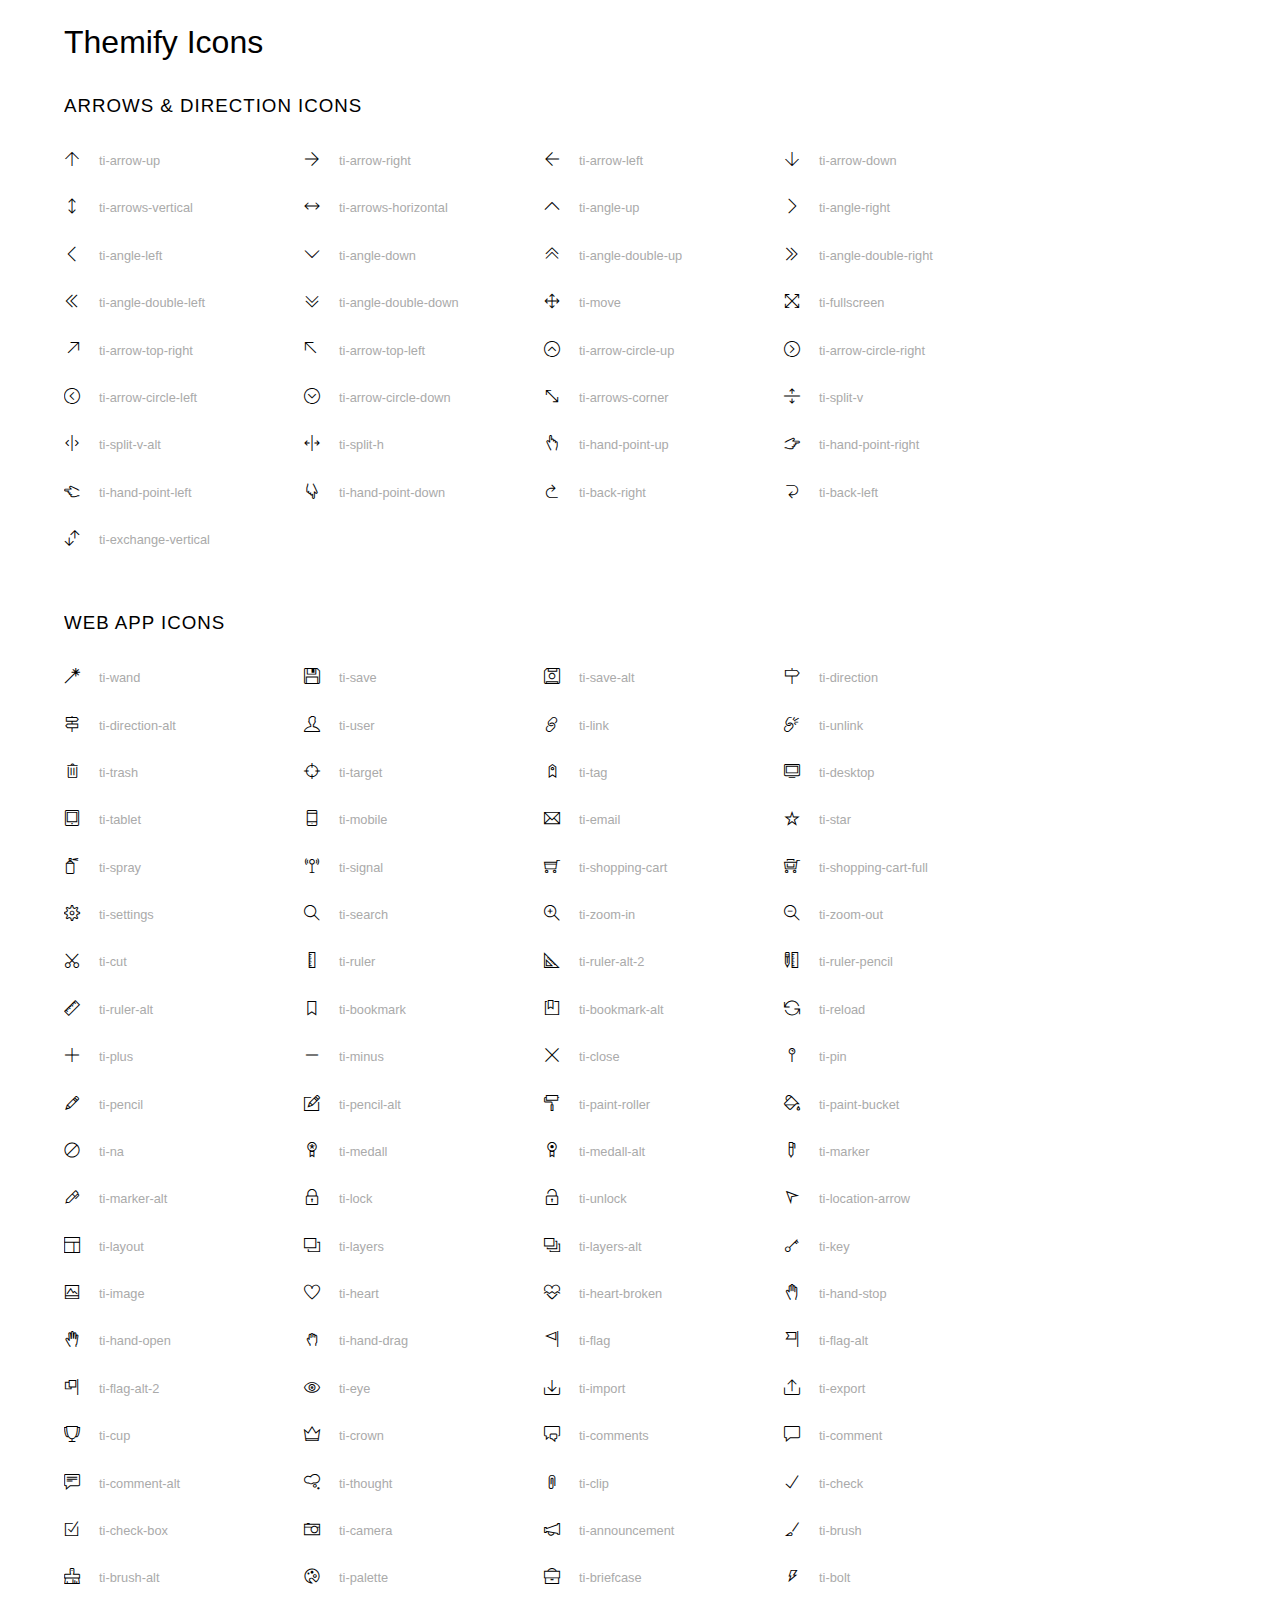
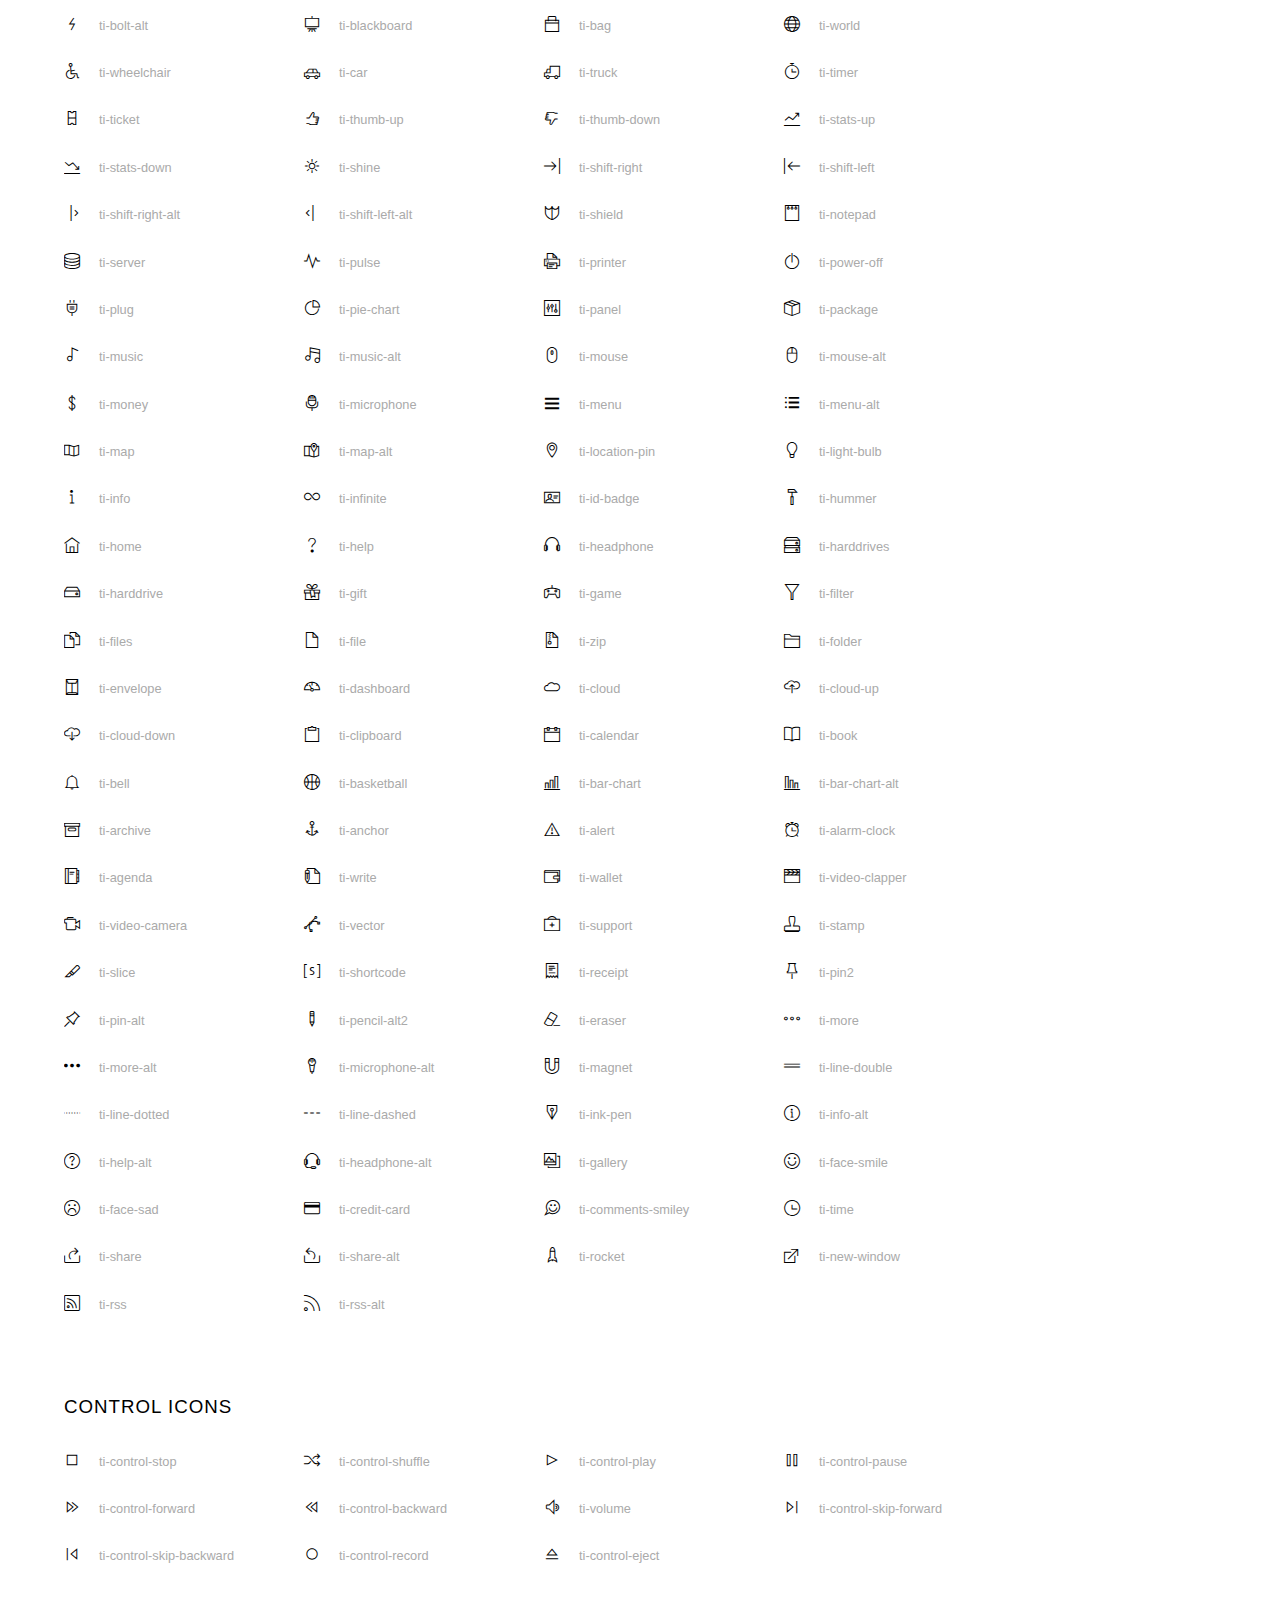
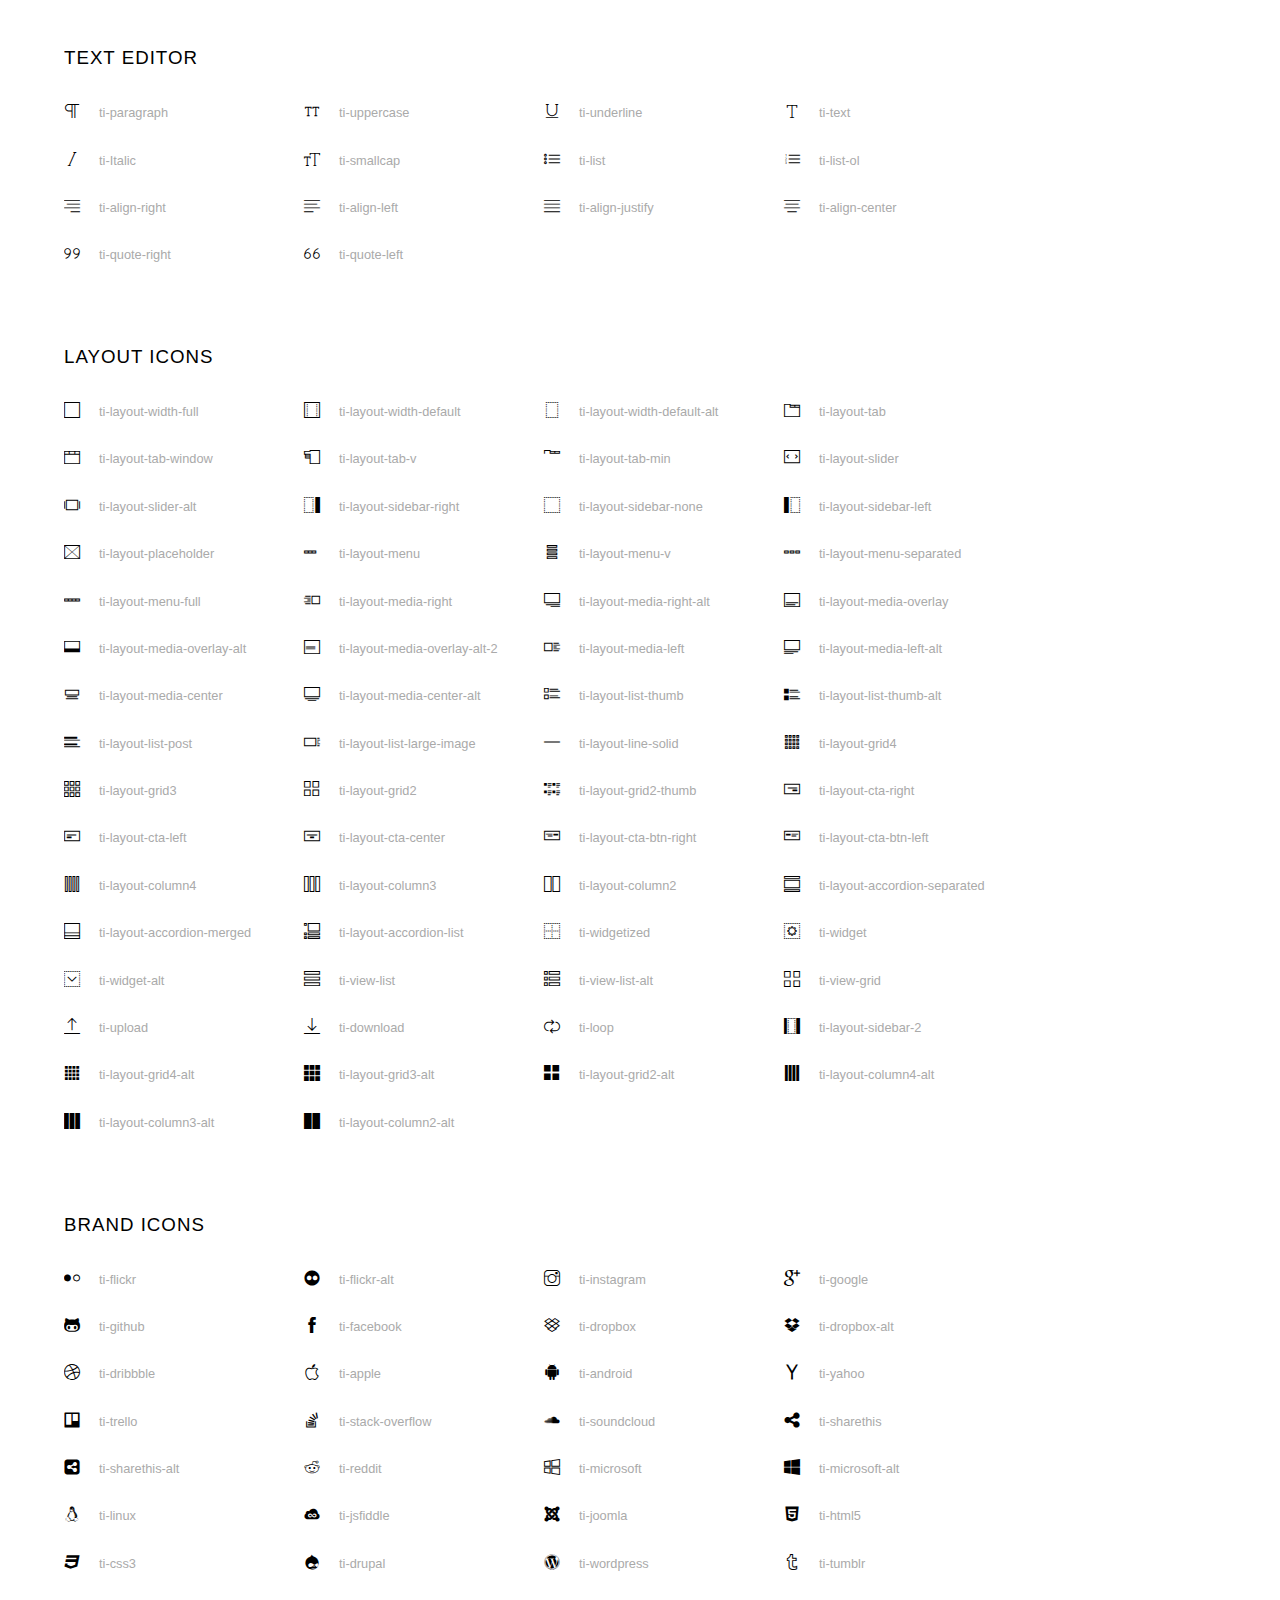
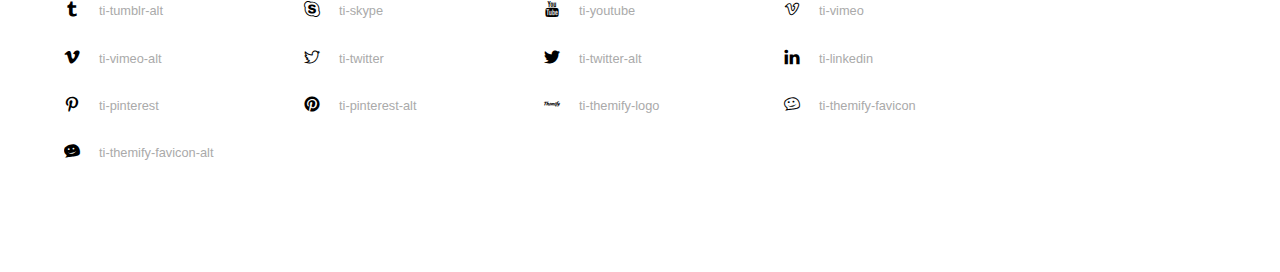
<file: assets/font/themify-icons-font/themify-icons/index.html>
<!doctype html>
<html>
<head>
	<meta charset="utf-8">
	<title>Themify Icon Font</title>
	<meta name="viewport" content="width=device-width">
	<link rel="stylesheet" href="demo-files/demo.css">
	<link rel="stylesheet" href="themify-icons.css">
	<!--[if lt IE 8]><!-->
	<link rel="stylesheet" href="ie7/ie7.css">
	<!--<![endif]-->
</head>
<body>
	<h1>Themify Icons</h1>

	<div class="icon-section">

		<div class="icon-section">
			<h3>Arrows &amp; Direction Icons </h3>

			<div class="icon-container">
				<span class="ti-arrow-up"></span><span class="icon-name"> ti-arrow-up</span>
			</div>
			<div class="icon-container">
				<span class="ti-arrow-right"></span><span class="icon-name"> ti-arrow-right</span>
			</div>
			<div class="icon-container">
				<span class="ti-arrow-left"></span><span class="icon-name"> ti-arrow-left</span>
			</div>
			<div class="icon-container">
				<span class="ti-arrow-down"></span><span class="icon-name"> ti-arrow-down</span>
			</div>
			<div class="icon-container">
				<span class="ti-arrows-vertical"></span><span class="icon-name"> ti-arrows-vertical</span>
			</div>
			<div class="icon-container">
				<span class="ti-arrows-horizontal"></span><span class="icon-name"> ti-arrows-horizontal</span>
			</div>
			<div class="icon-container">
				<span class="ti-angle-up"></span><span class="icon-name"> ti-angle-up</span>
			</div>
			<div class="icon-container">
				<span class="ti-angle-right"></span><span class="icon-name"> ti-angle-right</span>
			</div>
			<div class="icon-container">
				<span class="ti-angle-left"></span><span class="icon-name"> ti-angle-left</span>
			</div>
			<div class="icon-container">
				<span class="ti-angle-down"></span><span class="icon-name"> ti-angle-down</span>
			</div>	
			<div class="icon-container">
				<span class="ti-angle-double-up"></span><span class="icon-name"> ti-angle-double-up</span>
			</div>
			<div class="icon-container">
				<span class="ti-angle-double-right"></span><span class="icon-name"> ti-angle-double-right</span>
			</div>
			<div class="icon-container">
				<span class="ti-angle-double-left"></span><span class="icon-name"> ti-angle-double-left</span>
			</div>
			<div class="icon-container">
				<span class="ti-angle-double-down"></span><span class="icon-name"> ti-angle-double-down</span>
			</div>					
			<div class="icon-container">
				<span class="ti-move"></span><span class="icon-name"> ti-move</span>
			</div>
			<div class="icon-container">
				<span class="ti-fullscreen"></span><span class="icon-name"> ti-fullscreen</span>
			</div>
			<div class="icon-container">
				<span class="ti-arrow-top-right"></span><span class="icon-name"> ti-arrow-top-right</span>
			</div>
			<div class="icon-container">
				<span class="ti-arrow-top-left"></span><span class="icon-name"> ti-arrow-top-left</span>
			</div>
			<div class="icon-container">
				<span class="ti-arrow-circle-up"></span><span class="icon-name"> ti-arrow-circle-up</span>
			</div>
			<div class="icon-container">
				<span class="ti-arrow-circle-right"></span><span class="icon-name"> ti-arrow-circle-right</span>
			</div>
			<div class="icon-container">
				<span class="ti-arrow-circle-left"></span><span class="icon-name"> ti-arrow-circle-left</span>
			</div>
			<div class="icon-container">
				<span class="ti-arrow-circle-down"></span><span class="icon-name"> ti-arrow-circle-down</span>
			</div>
			<div class="icon-container">
				<span class="ti-arrows-corner"></span><span class="icon-name"> ti-arrows-corner</span>
			</div>
			<div class="icon-container">
				<span class="ti-split-v"></span><span class="icon-name"> ti-split-v</span>
			</div>

			<div class="icon-container">
				<span class="ti-split-v-alt"></span><span class="icon-name"> ti-split-v-alt</span>
			</div>
			<div class="icon-container">
				<span class="ti-split-h"></span><span class="icon-name"> ti-split-h</span>
			</div>
			<div class="icon-container">
				<span class="ti-hand-point-up"></span><span class="icon-name"> ti-hand-point-up</span>
			</div>
			<div class="icon-container">
				<span class="ti-hand-point-right"></span><span class="icon-name"> ti-hand-point-right</span>
			</div>
			<div class="icon-container">
				<span class="ti-hand-point-left"></span><span class="icon-name"> ti-hand-point-left</span>
			</div>
			<div class="icon-container">
				<span class="ti-hand-point-down"></span><span class="icon-name"> ti-hand-point-down</span>
			</div>
			<div class="icon-container">
				<span class="ti-back-right"></span><span class="icon-name"> ti-back-right</span>
			</div>
			<div class="icon-container">
				<span class="ti-back-left"></span><span class="icon-name"> ti-back-left</span>
			</div>
			<div class="icon-container">
				<span class="ti-exchange-vertical"></span><span class="icon-name"> ti-exchange-vertical</span>
			</div>

		</div> <!-- Arrows Icons -->



		<h3>Web App Icons</h3>
		
		<div class="icon-section">

			<div class="icon-container">
				<span class="ti-wand"></span><span class="icon-name"> ti-wand</span>
			</div>
			<div class="icon-container">
				<span class="ti-save"></span><span class="icon-name"> ti-save</span>
			</div>
			<div class="icon-container">
				<span class="ti-save-alt"></span><span class="icon-name"> ti-save-alt</span>
			</div>

			<div class="icon-container">
				<span class="ti-direction"></span><span class="icon-name"> ti-direction</span>
			</div>
			<div class="icon-container">
				<span class="ti-direction-alt"></span><span class="icon-name"> ti-direction-alt</span>
			</div>
			<div class="icon-container">
				<span class="ti-user"></span><span class="icon-name"> ti-user</span>
			</div>
			<div class="icon-container">
				<span class="ti-link"></span><span class="icon-name"> ti-link</span>
			</div>
			<div class="icon-container">
				<span class="ti-unlink"></span><span class="icon-name"> ti-unlink</span>
			</div>
			<div class="icon-container">
				<span class="ti-trash"></span><span class="icon-name"> ti-trash</span>
			</div>
			<div class="icon-container">
				<span class="ti-target"></span><span class="icon-name"> ti-target</span>
			</div>
			<div class="icon-container">
				<span class="ti-tag"></span><span class="icon-name"> ti-tag</span>
			</div>
			<div class="icon-container">
				<span class="ti-desktop"></span><span class="icon-name"> ti-desktop</span>
			</div>
			<div class="icon-container">
				<span class="ti-tablet"></span><span class="icon-name"> ti-tablet</span>
			</div>
			<div class="icon-container">
				<span class="ti-mobile"></span><span class="icon-name"> ti-mobile</span>
			</div>
			<div class="icon-container">
				<span class="ti-email"></span><span class="icon-name"> ti-email</span>
			</div>	
			<div class="icon-container">
				<span class="ti-star"></span><span class="icon-name"> ti-star</span>
			</div>
			<div class="icon-container">
				<span class="ti-spray"></span><span class="icon-name"> ti-spray</span>
			</div>
			<div class="icon-container">
				<span class="ti-signal"></span><span class="icon-name"> ti-signal</span>
			</div>
			<div class="icon-container">
				<span class="ti-shopping-cart"></span><span class="icon-name"> ti-shopping-cart</span>
			</div>
			<div class="icon-container">
				<span class="ti-shopping-cart-full"></span><span class="icon-name"> ti-shopping-cart-full</span>
			</div>
			<div class="icon-container">
				<span class="ti-settings"></span><span class="icon-name"> ti-settings</span>
			</div>
			<div class="icon-container">
				<span class="ti-search"></span><span class="icon-name"> ti-search</span>
			</div>
			<div class="icon-container">
				<span class="ti-zoom-in"></span><span class="icon-name"> ti-zoom-in</span>
			</div>
			<div class="icon-container">
				<span class="ti-zoom-out"></span><span class="icon-name"> ti-zoom-out</span>
			</div>
			<div class="icon-container">
				<span class="ti-cut"></span><span class="icon-name"> ti-cut</span>
			</div>
			<div class="icon-container">
				<span class="ti-ruler"></span><span class="icon-name"> ti-ruler</span>
			</div>
			<div class="icon-container">
				<span class="ti-ruler-alt-2"></span><span class="icon-name"> ti-ruler-alt-2</span>
			</div>			
			<div class="icon-container">
				<span class="ti-ruler-pencil"></span><span class="icon-name"> ti-ruler-pencil</span>
			</div>
			<div class="icon-container">
				<span class="ti-ruler-alt"></span><span class="icon-name"> ti-ruler-alt</span>
			</div>
			<div class="icon-container">
				<span class="ti-bookmark"></span><span class="icon-name"> ti-bookmark</span>
			</div>
			<div class="icon-container">
				<span class="ti-bookmark-alt"></span><span class="icon-name"> ti-bookmark-alt</span>
			</div>
			<div class="icon-container">
				<span class="ti-reload"></span><span class="icon-name"> ti-reload</span>
			</div>
			<div class="icon-container">
				<span class="ti-plus"></span><span class="icon-name"> ti-plus</span>
			</div>
			<div class="icon-container">
				<span class="ti-minus"></span><span class="icon-name"> ti-minus</span>
			</div>
			<div class="icon-container">
				<span class="ti-close"></span><span class="icon-name"> ti-close</span>
			</div>			
			<div class="icon-container">
				<span class="ti-pin"></span><span class="icon-name"> ti-pin</span>
			</div>
			<div class="icon-container">
				<span class="ti-pencil"></span><span class="icon-name"> ti-pencil</span>
			</div>
					
		  	<div class="icon-container">
				<span class="ti-pencil-alt"></span><span class="icon-name"> ti-pencil-alt</span>
			</div>
			<div class="icon-container">
				<span class="ti-paint-roller"></span><span class="icon-name"> ti-paint-roller</span>
			</div>
			<div class="icon-container">
				<span class="ti-paint-bucket"></span><span class="icon-name"> ti-paint-bucket</span>
			</div>
			<div class="icon-container">
				<span class="ti-na"></span><span class="icon-name"> ti-na</span>
			</div>
			<div class="icon-container">
				<span class="ti-medall"></span><span class="icon-name"> ti-medall</span>
			</div>
			<div class="icon-container">
				<span class="ti-medall-alt"></span><span class="icon-name"> ti-medall-alt</span>
			</div>
			<div class="icon-container">
				<span class="ti-marker"></span><span class="icon-name"> ti-marker</span>
			</div>
			<div class="icon-container">
				<span class="ti-marker-alt"></span><span class="icon-name"> ti-marker-alt</span>
			</div>

			<div class="icon-container">
				<span class="ti-lock"></span><span class="icon-name"> ti-lock</span>
			</div>
			<div class="icon-container">
				<span class="ti-unlock"></span><span class="icon-name"> ti-unlock</span>
			</div>
			<div class="icon-container">
				<span class="ti-location-arrow"></span><span class="icon-name"> ti-location-arrow</span>
			</div>
			<div class="icon-container">
				<span class="ti-layout"></span><span class="icon-name"> ti-layout</span>
			</div>
			<div class="icon-container">
				<span class="ti-layers"></span><span class="icon-name"> ti-layers</span>
			</div>
			<div class="icon-container">
				<span class="ti-layers-alt"></span><span class="icon-name"> ti-layers-alt</span>
			</div>
			<div class="icon-container">
				<span class="ti-key"></span><span class="icon-name"> ti-key</span>
			</div>
			<div class="icon-container">
				<span class="ti-image"></span><span class="icon-name"> ti-image</span>
			</div>
			<div class="icon-container">
				<span class="ti-heart"></span><span class="icon-name"> ti-heart</span>
			</div>
			<div class="icon-container">
				<span class="ti-heart-broken"></span><span class="icon-name"> ti-heart-broken</span>
			</div>
			<div class="icon-container">
				<span class="ti-hand-stop"></span><span class="icon-name"> ti-hand-stop</span>
			</div>
			<div class="icon-container">
				<span class="ti-hand-open"></span><span class="icon-name"> ti-hand-open</span>
			</div>
			<div class="icon-container">
				<span class="ti-hand-drag"></span><span class="icon-name"> ti-hand-drag</span>
			</div>
			<div class="icon-container">
				<span class="ti-flag"></span><span class="icon-name"> ti-flag</span>
			</div>
			<div class="icon-container">
				<span class="ti-flag-alt"></span><span class="icon-name"> ti-flag-alt</span>
			</div>
			<div class="icon-container">
				<span class="ti-flag-alt-2"></span><span class="icon-name"> ti-flag-alt-2</span>
			</div>
			<div class="icon-container">
				<span class="ti-eye"></span><span class="icon-name"> ti-eye</span>
			</div>
			<div class="icon-container">
				<span class="ti-import"></span><span class="icon-name"> ti-import</span>
			</div>			
			<div class="icon-container">
				<span class="ti-export"></span><span class="icon-name"> ti-export</span>
			</div>
			<div class="icon-container">
				<span class="ti-cup"></span><span class="icon-name"> ti-cup</span>
			</div>
			<div class="icon-container">
				<span class="ti-crown"></span><span class="icon-name"> ti-crown</span>
			</div>
			<div class="icon-container">
				<span class="ti-comments"></span><span class="icon-name"> ti-comments</span>
			</div>
			<div class="icon-container">
				<span class="ti-comment"></span><span class="icon-name"> ti-comment</span>
			</div>
			<div class="icon-container">
				<span class="ti-comment-alt"></span><span class="icon-name"> ti-comment-alt</span>
			</div>
			<div class="icon-container">
				<span class="ti-thought"></span><span class="icon-name"> ti-thought</span>
			</div>			
			<div class="icon-container">
				<span class="ti-clip"></span><span class="icon-name"> ti-clip</span>
			</div>

			<div class="icon-container">
				<span class="ti-check"></span><span class="icon-name"> ti-check</span>
			</div>
			<div class="icon-container">
				<span class="ti-check-box"></span><span class="icon-name"> ti-check-box</span>
			</div>
			<div class="icon-container">
				<span class="ti-camera"></span><span class="icon-name"> ti-camera</span>
			</div>
			<div class="icon-container">
				<span class="ti-announcement"></span><span class="icon-name"> ti-announcement</span>
			</div>
			<div class="icon-container">
				<span class="ti-brush"></span><span class="icon-name"> ti-brush</span>
			</div>
			<div class="icon-container">
				<span class="ti-brush-alt"></span><span class="icon-name"> ti-brush-alt</span>
			</div>
			<div class="icon-container">
				<span class="ti-palette"></span><span class="icon-name"> ti-palette</span>
			</div>			
			<div class="icon-container">
				<span class="ti-briefcase"></span><span class="icon-name"> ti-briefcase</span>
			</div>
			<div class="icon-container">
				<span class="ti-bolt"></span><span class="icon-name"> ti-bolt</span>
			</div>
			<div class="icon-container">
				<span class="ti-bolt-alt"></span><span class="icon-name"> ti-bolt-alt</span>
			</div>
			<div class="icon-container">
				<span class="ti-blackboard"></span><span class="icon-name"> ti-blackboard</span>
			</div>
			<div class="icon-container">
				<span class="ti-bag"></span><span class="icon-name"> ti-bag</span>
			</div>
			<div class="icon-container">
				<span class="ti-world"></span><span class="icon-name"> ti-world</span>
			</div>
			<div class="icon-container">
				<span class="ti-wheelchair"></span><span class="icon-name"> ti-wheelchair</span>
			</div>
			<div class="icon-container">
				<span class="ti-car"></span><span class="icon-name"> ti-car</span>
			</div>
			<div class="icon-container">
				<span class="ti-truck"></span><span class="icon-name"> ti-truck</span>
			</div>
			<div class="icon-container">
				<span class="ti-timer"></span><span class="icon-name"> ti-timer</span>
			</div>
			<div class="icon-container">
				<span class="ti-ticket"></span><span class="icon-name"> ti-ticket</span>
			</div>
			<div class="icon-container">
				<span class="ti-thumb-up"></span><span class="icon-name"> ti-thumb-up</span>
			</div>
			<div class="icon-container">
				<span class="ti-thumb-down"></span><span class="icon-name"> ti-thumb-down</span>
			</div>

			<div class="icon-container">
				<span class="ti-stats-up"></span><span class="icon-name"> ti-stats-up</span>
			</div>
			<div class="icon-container">
				<span class="ti-stats-down"></span><span class="icon-name"> ti-stats-down</span>
			</div>
			<div class="icon-container">
				<span class="ti-shine"></span><span class="icon-name"> ti-shine</span>
			</div>
			<div class="icon-container">
				<span class="ti-shift-right"></span><span class="icon-name"> ti-shift-right</span>
			</div>
			<div class="icon-container">
				<span class="ti-shift-left"></span><span class="icon-name"> ti-shift-left</span>
			</div>

			<div class="icon-container">
				<span class="ti-shift-right-alt"></span><span class="icon-name"> ti-shift-right-alt</span>
			</div>
			<div class="icon-container">
				<span class="ti-shift-left-alt"></span><span class="icon-name"> ti-shift-left-alt</span>
			</div>
			<div class="icon-container">
				<span class="ti-shield"></span><span class="icon-name"> ti-shield</span>
			</div>
			<div class="icon-container">
				<span class="ti-notepad"></span><span class="icon-name"> ti-notepad</span>
			</div>
			<div class="icon-container">
				<span class="ti-server"></span><span class="icon-name"> ti-server</span>
			</div>

			<div class="icon-container">
				<span class="ti-pulse"></span><span class="icon-name"> ti-pulse</span>
			</div>
			<div class="icon-container">
				<span class="ti-printer"></span><span class="icon-name"> ti-printer</span>
			</div>
			<div class="icon-container">
				<span class="ti-power-off"></span><span class="icon-name"> ti-power-off</span>
			</div>
			<div class="icon-container">
				<span class="ti-plug"></span><span class="icon-name"> ti-plug</span>
			</div>
			<div class="icon-container">
				<span class="ti-pie-chart"></span><span class="icon-name"> ti-pie-chart</span>
			</div>

			<div class="icon-container">
				<span class="ti-panel"></span><span class="icon-name"> ti-panel</span>
			</div>
			<div class="icon-container">
				<span class="ti-package"></span><span class="icon-name"> ti-package</span>
			</div>
			<div class="icon-container">
				<span class="ti-music"></span><span class="icon-name"> ti-music</span>
			</div>
			<div class="icon-container">
				<span class="ti-music-alt"></span><span class="icon-name"> ti-music-alt</span>
			</div>
			<div class="icon-container">
				<span class="ti-mouse"></span><span class="icon-name"> ti-mouse</span>
			</div>
			<div class="icon-container">
				<span class="ti-mouse-alt"></span><span class="icon-name"> ti-mouse-alt</span>
			</div>
			<div class="icon-container">
				<span class="ti-money"></span><span class="icon-name"> ti-money</span>
			</div>
			<div class="icon-container">
				<span class="ti-microphone"></span><span class="icon-name"> ti-microphone</span>
			</div>
			<div class="icon-container">
				<span class="ti-menu"></span><span class="icon-name"> ti-menu</span>
			</div>
			<div class="icon-container">
				<span class="ti-menu-alt"></span><span class="icon-name"> ti-menu-alt</span>
			</div>
			<div class="icon-container">
				<span class="ti-map"></span><span class="icon-name"> ti-map</span>
			</div>
			<div class="icon-container">
				<span class="ti-map-alt"></span><span class="icon-name"> ti-map-alt</span>
			</div>

			<div class="icon-container">
				<span class="ti-location-pin"></span><span class="icon-name"> ti-location-pin</span>
			</div>

			<div class="icon-container">
				<span class="ti-light-bulb"></span><span class="icon-name"> ti-light-bulb</span>
			</div>
			<div class="icon-container">
				<span class="ti-info"></span><span class="icon-name"> ti-info</span>
			</div>
			<div class="icon-container">
				<span class="ti-infinite"></span><span class="icon-name"> ti-infinite</span>
			</div>
			<div class="icon-container">
				<span class="ti-id-badge"></span><span class="icon-name"> ti-id-badge</span>
			</div>
			<div class="icon-container">
				<span class="ti-hummer"></span><span class="icon-name"> ti-hummer</span>
			</div>
			<div class="icon-container">
				<span class="ti-home"></span><span class="icon-name"> ti-home</span>
			</div>
			<div class="icon-container">
				<span class="ti-help"></span><span class="icon-name"> ti-help</span>
			</div>
			<div class="icon-container">
				<span class="ti-headphone"></span><span class="icon-name"> ti-headphone</span>
			</div>
			<div class="icon-container">
				<span class="ti-harddrives"></span><span class="icon-name"> ti-harddrives</span>
			</div>
			<div class="icon-container">
				<span class="ti-harddrive"></span><span class="icon-name"> ti-harddrive</span>
			</div>
			<div class="icon-container">
				<span class="ti-gift"></span><span class="icon-name"> ti-gift</span>
			</div>
			<div class="icon-container">
				<span class="ti-game"></span><span class="icon-name"> ti-game</span>
			</div>
			<div class="icon-container">
				<span class="ti-filter"></span><span class="icon-name"> ti-filter</span>
			</div>
			<div class="icon-container">
				<span class="ti-files"></span><span class="icon-name"> ti-files</span>
			</div>
			<div class="icon-container">
				<span class="ti-file"></span><span class="icon-name"> ti-file</span>
			</div>
			<div class="icon-container">
				<span class="ti-zip"></span><span class="icon-name"> ti-zip</span>
			</div>
			<div class="icon-container">
				<span class="ti-folder"></span><span class="icon-name"> ti-folder</span>
			</div>			
			<div class="icon-container">
				<span class="ti-envelope"></span><span class="icon-name"> ti-envelope</span>
			</div>


			<div class="icon-container">
				<span class="ti-dashboard"></span><span class="icon-name"> ti-dashboard</span>
			</div>
			<div class="icon-container">
				<span class="ti-cloud"></span><span class="icon-name"> ti-cloud</span>
			</div>
			<div class="icon-container">
				<span class="ti-cloud-up"></span><span class="icon-name"> ti-cloud-up</span>
			</div>
			<div class="icon-container">
				<span class="ti-cloud-down"></span><span class="icon-name"> ti-cloud-down</span>
			</div>
			<div class="icon-container">
				<span class="ti-clipboard"></span><span class="icon-name"> ti-clipboard</span>
			</div>
			<div class="icon-container">
				<span class="ti-calendar"></span><span class="icon-name"> ti-calendar</span>
			</div>
			<div class="icon-container">
				<span class="ti-book"></span><span class="icon-name"> ti-book</span>
			</div>
			<div class="icon-container">
				<span class="ti-bell"></span><span class="icon-name"> ti-bell</span>
			</div>
			<div class="icon-container">
				<span class="ti-basketball"></span><span class="icon-name"> ti-basketball</span>
			</div>
			<div class="icon-container">
				<span class="ti-bar-chart"></span><span class="icon-name"> ti-bar-chart</span>
			</div>
			<div class="icon-container">
				<span class="ti-bar-chart-alt"></span><span class="icon-name"> ti-bar-chart-alt</span>
			</div>


			<div class="icon-container">
				<span class="ti-archive"></span><span class="icon-name"> ti-archive</span>
			</div>
			<div class="icon-container">
				<span class="ti-anchor"></span><span class="icon-name"> ti-anchor</span>
			</div>

			<div class="icon-container">
				<span class="ti-alert"></span><span class="icon-name"> ti-alert</span>
			</div>
			<div class="icon-container">
				<span class="ti-alarm-clock"></span><span class="icon-name"> ti-alarm-clock</span>
			</div>
			<div class="icon-container">
				<span class="ti-agenda"></span><span class="icon-name"> ti-agenda</span>
			</div>
			<div class="icon-container">
				<span class="ti-write"></span><span class="icon-name"> ti-write</span>
			</div>

			<div class="icon-container">
				<span class="ti-wallet"></span><span class="icon-name"> ti-wallet</span>
			</div>
			<div class="icon-container">
				<span class="ti-video-clapper"></span><span class="icon-name"> ti-video-clapper</span>
			</div>
			<div class="icon-container">
				<span class="ti-video-camera"></span><span class="icon-name"> ti-video-camera</span>
			</div>
			<div class="icon-container">
				<span class="ti-vector"></span><span class="icon-name"> ti-vector</span>
			</div>

			<div class="icon-container">
				<span class="ti-support"></span><span class="icon-name"> ti-support</span>
			</div>
			<div class="icon-container">
				<span class="ti-stamp"></span><span class="icon-name"> ti-stamp</span>
			</div>
			<div class="icon-container">
				<span class="ti-slice"></span><span class="icon-name"> ti-slice</span>
			</div>
			<div class="icon-container">
				<span class="ti-shortcode"></span><span class="icon-name"> ti-shortcode</span>
			</div>
			<div class="icon-container">
				<span class="ti-receipt"></span><span class="icon-name"> ti-receipt</span>
			</div>
			<div class="icon-container">
				<span class="ti-pin2"></span><span class="icon-name"> ti-pin2</span>
			</div>
			<div class="icon-container">
				<span class="ti-pin-alt"></span><span class="icon-name"> ti-pin-alt</span>
			</div>
			<div class="icon-container">
				<span class="ti-pencil-alt2"></span><span class="icon-name"> ti-pencil-alt2</span>
			</div>
			<div class="icon-container">
				<span class="ti-eraser"></span><span class="icon-name"> ti-eraser</span>
			</div>			
			<div class="icon-container">
				<span class="ti-more"></span><span class="icon-name"> ti-more</span>
			</div>
			<div class="icon-container">
				<span class="ti-more-alt"></span><span class="icon-name"> ti-more-alt</span>
			</div>
			<div class="icon-container">
				<span class="ti-microphone-alt"></span><span class="icon-name"> ti-microphone-alt</span>
			</div>
			<div class="icon-container">
				<span class="ti-magnet"></span><span class="icon-name"> ti-magnet</span>
			</div>
			<div class="icon-container">
				<span class="ti-line-double"></span><span class="icon-name"> ti-line-double</span>
			</div>
			<div class="icon-container">
				<span class="ti-line-dotted"></span><span class="icon-name"> ti-line-dotted</span>
			</div>
			<div class="icon-container">
				<span class="ti-line-dashed"></span><span class="icon-name"> ti-line-dashed</span>
			</div>

			<div class="icon-container">
				<span class="ti-ink-pen"></span><span class="icon-name"> ti-ink-pen</span>
			</div>
			<div class="icon-container">
				<span class="ti-info-alt"></span><span class="icon-name"> ti-info-alt</span>
			</div>
			<div class="icon-container">
				<span class="ti-help-alt"></span><span class="icon-name"> ti-help-alt</span>
			</div>
			<div class="icon-container">
				<span class="ti-headphone-alt"></span><span class="icon-name"> ti-headphone-alt</span>
			</div>

			<div class="icon-container">
				<span class="ti-gallery"></span><span class="icon-name"> ti-gallery</span>
			</div>
			<div class="icon-container">
				<span class="ti-face-smile"></span><span class="icon-name"> ti-face-smile</span>
			</div>
			<div class="icon-container">
				<span class="ti-face-sad"></span><span class="icon-name"> ti-face-sad</span>
			</div>
			<div class="icon-container">
				<span class="ti-credit-card"></span><span class="icon-name"> ti-credit-card</span>
			</div>
			<div class="icon-container">
				<span class="ti-comments-smiley"></span><span class="icon-name"> ti-comments-smiley</span>
			</div>
			<div class="icon-container">
				<span class="ti-time"></span><span class="icon-name"> ti-time</span>
			</div>
			<div class="icon-container">
				<span class="ti-share"></span><span class="icon-name"> ti-share</span>
			</div>
			<div class="icon-container">
				<span class="ti-share-alt"></span><span class="icon-name"> ti-share-alt</span>
			</div>
			<div class="icon-container">
				<span class="ti-rocket"></span><span class="icon-name"> ti-rocket</span>
			</div>

			<div class="icon-container">
				<span class="ti-new-window"></span><span class="icon-name"> ti-new-window</span>
			</div>

			<div class="icon-container">
				<span class="ti-rss"></span><span class="icon-name"> ti-rss</span>
			</div>

			<div class="icon-container">
				<span class="ti-rss-alt"></span><span class="icon-name"> ti-rss-alt</span>
			</div>
			
		</div><!-- Web App Icons -->


		<div class="icon-section">
			<h3>Control Icons</h3>
			<div class="icon-container">
				<span class="ti-control-stop"></span><span class="icon-name"> ti-control-stop</span>
			</div>
			<div class="icon-container">
				<span class="ti-control-shuffle"></span><span class="icon-name"> ti-control-shuffle</span>
			</div>
			<div class="icon-container">
				<span class="ti-control-play"></span><span class="icon-name"> ti-control-play</span>
			</div>
			<div class="icon-container">
				<span class="ti-control-pause"></span><span class="icon-name"> ti-control-pause</span>
			</div>
			<div class="icon-container">
				<span class="ti-control-forward"></span><span class="icon-name"> ti-control-forward</span>
			</div>
			<div class="icon-container">
				<span class="ti-control-backward"></span><span class="icon-name"> ti-control-backward</span>
			</div>	
			<div class="icon-container">
				<span class="ti-volume"></span><span class="icon-name"> ti-volume</span>
			</div>
			<div class="icon-container">
				<span class="ti-control-skip-forward"></span><span class="icon-name"> ti-control-skip-forward</span>
			</div>
			<div class="icon-container">
				<span class="ti-control-skip-backward"></span><span class="icon-name"> ti-control-skip-backward</span>
			</div>
			<div class="icon-container">
				<span class="ti-control-record"></span><span class="icon-name"> ti-control-record</span>
			</div>
			<div class="icon-container">
				<span class="ti-control-eject"></span><span class="icon-name"> ti-control-eject</span>
			</div>			
		</div> <!-- Control Icons -->


		<div class="icon-section">
			<h3>Text Editor</h3>

			<div class="icon-container">
				<span class="ti-paragraph"></span><span class="icon-name"> ti-paragraph</span>
			</div>
			<div class="icon-container">
				<span class="ti-uppercase"></span><span class="icon-name"> ti-uppercase</span>
			</div>

			<div class="icon-container">
				<span class="ti-underline"></span><span class="icon-name"> ti-underline</span>
			</div>
			<div class="icon-container">
				<span class="ti-text"></span><span class="icon-name"> ti-text</span>
			</div>
			<div class="icon-container">
				<span class="ti-Italic"></span><span class="icon-name"> ti-Italic</span>
			</div>
			<div class="icon-container">
				<span class="ti-smallcap"></span><span class="icon-name"> ti-smallcap</span>
			</div>
			<div class="icon-container">
				<span class="ti-list"></span><span class="icon-name"> ti-list</span>
			</div>
			<div class="icon-container">
				<span class="ti-list-ol"></span><span class="icon-name"> ti-list-ol</span>
			</div>
			<div class="icon-container">
				<span class="ti-align-right"></span><span class="icon-name"> ti-align-right</span>
			</div>
			<div class="icon-container">
				<span class="ti-align-left"></span><span class="icon-name"> ti-align-left</span>
			</div>
			<div class="icon-container">
				<span class="ti-align-justify"></span><span class="icon-name"> ti-align-justify</span>
			</div>
			<div class="icon-container">
				<span class="ti-align-center"></span><span class="icon-name"> ti-align-center</span>
			</div>
			<div class="icon-container">
				<span class="ti-quote-right"></span><span class="icon-name"> ti-quote-right</span>
			</div>
			<div class="icon-container">
				<span class="ti-quote-left"></span><span class="icon-name"> ti-quote-left</span>
			</div>

		</div> <!-- Text Editor -->



		<div class="icon-section">
			<h3>Layout Icons</h3>
			<div class="icon-container">
				<span class="ti-layout-width-full"></span><span class="icon-name"> ti-layout-width-full</span>
			</div>
			<div class="icon-container">
				<span class="ti-layout-width-default"></span><span class="icon-name"> ti-layout-width-default</span>
			</div>
			<div class="icon-container">
				<span class="ti-layout-width-default-alt"></span><span class="icon-name"> ti-layout-width-default-alt</span>
			</div>
			<div class="icon-container">
				<span class="ti-layout-tab"></span><span class="icon-name"> ti-layout-tab</span>
			</div>
			<div class="icon-container">
				<span class="ti-layout-tab-window"></span><span class="icon-name"> ti-layout-tab-window</span>
			</div>
			<div class="icon-container">
				<span class="ti-layout-tab-v"></span><span class="icon-name"> ti-layout-tab-v</span>
			</div>
			<div class="icon-container">
				<span class="ti-layout-tab-min"></span><span class="icon-name"> ti-layout-tab-min</span>
			</div>
			<div class="icon-container">
				<span class="ti-layout-slider"></span><span class="icon-name"> ti-layout-slider</span>
			</div>
			<div class="icon-container">
				<span class="ti-layout-slider-alt"></span><span class="icon-name"> ti-layout-slider-alt</span>
			</div>
			<div class="icon-container">
				<span class="ti-layout-sidebar-right"></span><span class="icon-name"> ti-layout-sidebar-right</span>
			</div>
			<div class="icon-container">
				<span class="ti-layout-sidebar-none"></span><span class="icon-name"> ti-layout-sidebar-none</span>
			</div>
			<div class="icon-container">
				<span class="ti-layout-sidebar-left"></span><span class="icon-name"> ti-layout-sidebar-left</span>
			</div>
			<div class="icon-container">
				<span class="ti-layout-placeholder"></span><span class="icon-name"> ti-layout-placeholder</span>
			</div>
			<div class="icon-container">
				<span class="ti-layout-menu"></span><span class="icon-name"> ti-layout-menu</span>
			</div>
			<div class="icon-container">
				<span class="ti-layout-menu-v"></span><span class="icon-name"> ti-layout-menu-v</span>
			</div>
			<div class="icon-container">
				<span class="ti-layout-menu-separated"></span><span class="icon-name"> ti-layout-menu-separated</span>
			</div>
			<div class="icon-container">
				<span class="ti-layout-menu-full"></span><span class="icon-name"> ti-layout-menu-full</span>
			</div>
			<div class="icon-container">
				<span class="ti-layout-media-right"></span><span class="icon-name"> ti-layout-media-right</span>
			</div>
			<div class="icon-container">
				<span class="ti-layout-media-right-alt"></span><span class="icon-name"> ti-layout-media-right-alt</span>
			</div>
			<div class="icon-container">
				<span class="ti-layout-media-overlay"></span><span class="icon-name"> ti-layout-media-overlay</span>
			</div>
			<div class="icon-container">
				<span class="ti-layout-media-overlay-alt"></span><span class="icon-name"> ti-layout-media-overlay-alt</span>
			</div>
			<div class="icon-container">
				<span class="ti-layout-media-overlay-alt-2"></span><span class="icon-name"> ti-layout-media-overlay-alt-2</span>
			</div>
			<div class="icon-container">
				<span class="ti-layout-media-left"></span><span class="icon-name"> ti-layout-media-left</span>
			</div>
			<div class="icon-container">
				<span class="ti-layout-media-left-alt"></span><span class="icon-name"> ti-layout-media-left-alt</span>
			</div>
			<div class="icon-container">
				<span class="ti-layout-media-center"></span><span class="icon-name"> ti-layout-media-center</span>
			</div>
			<div class="icon-container">
				<span class="ti-layout-media-center-alt"></span><span class="icon-name"> ti-layout-media-center-alt</span>
			</div>
			<div class="icon-container">
				<span class="ti-layout-list-thumb"></span><span class="icon-name"> ti-layout-list-thumb</span>
			</div>
			<div class="icon-container">
				<span class="ti-layout-list-thumb-alt"></span><span class="icon-name"> ti-layout-list-thumb-alt</span>
			</div>
			<div class="icon-container">
				<span class="ti-layout-list-post"></span><span class="icon-name"> ti-layout-list-post</span>
			</div>
			<div class="icon-container">
				<span class="ti-layout-list-large-image"></span><span class="icon-name"> ti-layout-list-large-image</span>
			</div>
			<div class="icon-container">
				<span class="ti-layout-line-solid"></span><span class="icon-name"> ti-layout-line-solid</span>
			</div>
			<div class="icon-container">
				<span class="ti-layout-grid4"></span><span class="icon-name"> ti-layout-grid4</span>
			</div>
			<div class="icon-container">
				<span class="ti-layout-grid3"></span><span class="icon-name"> ti-layout-grid3</span>
			</div>
			<div class="icon-container">
				<span class="ti-layout-grid2"></span><span class="icon-name"> ti-layout-grid2</span>
			</div>
			<div class="icon-container">
				<span class="ti-layout-grid2-thumb"></span><span class="icon-name"> ti-layout-grid2-thumb</span>
			</div>
			<div class="icon-container">
				<span class="ti-layout-cta-right"></span><span class="icon-name"> ti-layout-cta-right</span>
			</div>
			<div class="icon-container">
				<span class="ti-layout-cta-left"></span><span class="icon-name"> ti-layout-cta-left</span>
			</div>
			<div class="icon-container">
				<span class="ti-layout-cta-center"></span><span class="icon-name"> ti-layout-cta-center</span>
			</div>
			<div class="icon-container">
				<span class="ti-layout-cta-btn-right"></span><span class="icon-name"> ti-layout-cta-btn-right</span>
			</div>
			<div class="icon-container">
				<span class="ti-layout-cta-btn-left"></span><span class="icon-name"> ti-layout-cta-btn-left</span>
			</div>
			<div class="icon-container">
				<span class="ti-layout-column4"></span><span class="icon-name"> ti-layout-column4</span>
			</div>
			<div class="icon-container">
				<span class="ti-layout-column3"></span><span class="icon-name"> ti-layout-column3</span>
			</div>
			<div class="icon-container">
				<span class="ti-layout-column2"></span><span class="icon-name"> ti-layout-column2</span>
			</div>
			<div class="icon-container">
				<span class="ti-layout-accordion-separated"></span><span class="icon-name"> ti-layout-accordion-separated</span>
			</div>
			<div class="icon-container">
				<span class="ti-layout-accordion-merged"></span><span class="icon-name"> ti-layout-accordion-merged</span>
			</div>
			<div class="icon-container">
				<span class="ti-layout-accordion-list"></span><span class="icon-name"> ti-layout-accordion-list</span>
			</div>
			<div class="icon-container">
				<span class="ti-widgetized"></span><span class="icon-name"> ti-widgetized</span>
			</div>
			<div class="icon-container">
				<span class="ti-widget"></span><span class="icon-name"> ti-widget</span>
			</div>
			<div class="icon-container">
				<span class="ti-widget-alt"></span><span class="icon-name"> ti-widget-alt</span>
			</div>
			<div class="icon-container">
				<span class="ti-view-list"></span><span class="icon-name"> ti-view-list</span>
			</div>
			<div class="icon-container">
				<span class="ti-view-list-alt"></span><span class="icon-name"> ti-view-list-alt</span>
			</div>
			<div class="icon-container">
				<span class="ti-view-grid"></span><span class="icon-name"> ti-view-grid</span>
			</div>
			<div class="icon-container">
				<span class="ti-upload"></span><span class="icon-name"> ti-upload</span>
			</div>
			<div class="icon-container">
				<span class="ti-download"></span><span class="icon-name"> ti-download</span>
			</div>	
			<div class="icon-container">
				<span class="ti-loop"></span><span class="icon-name"> ti-loop</span>
			</div>
			<div class="icon-container">
				<span class="ti-layout-sidebar-2"></span><span class="icon-name"> ti-layout-sidebar-2</span>
			</div>
			<div class="icon-container">
				<span class="ti-layout-grid4-alt"></span><span class="icon-name"> ti-layout-grid4-alt</span>
			</div>
			<div class="icon-container">
				<span class="ti-layout-grid3-alt"></span><span class="icon-name"> ti-layout-grid3-alt</span>
			</div>
			<div class="icon-container">
				<span class="ti-layout-grid2-alt"></span><span class="icon-name"> ti-layout-grid2-alt</span>
			</div>
			<div class="icon-container">
				<span class="ti-layout-column4-alt"></span><span class="icon-name"> ti-layout-column4-alt</span>
			</div>
			<div class="icon-container">
				<span class="ti-layout-column3-alt"></span><span class="icon-name"> ti-layout-column3-alt</span>
			</div>
			<div class="icon-container">
				<span class="ti-layout-column2-alt"></span><span class="icon-name"> ti-layout-column2-alt</span>
			</div>		


		</div> <!-- Layout Icons -->


		<div class="icon-section">
			<h3>Brand Icons</h3>

			<div class="icon-container">
				<span class="ti-flickr"></span><span class="icon-name"> ti-flickr</span>
			</div>
			<div class="icon-container">
				<span class="ti-flickr-alt"></span><span class="icon-name"> ti-flickr-alt</span>
			</div>			
			<div class="icon-container">
				<span class="ti-instagram"></span><span class="icon-name"> ti-instagram</span>
			</div>
			<div class="icon-container">
				<span class="ti-google"></span><span class="icon-name"> ti-google</span>
			</div>
			<div class="icon-container">
				<span class="ti-github"></span><span class="icon-name"> ti-github</span>
			</div>

			<div class="icon-container">
				<span class="ti-facebook"></span><span class="icon-name"> ti-facebook</span>
			</div>
			<div class="icon-container">
				<span class="ti-dropbox"></span><span class="icon-name"> ti-dropbox</span>
			</div>
			<div class="icon-container">
				<span class="ti-dropbox-alt"></span><span class="icon-name"> ti-dropbox-alt</span>
			</div>
			<div class="icon-container">
				<span class="ti-dribbble"></span><span class="icon-name"> ti-dribbble</span>
			</div>
			<div class="icon-container">
				<span class="ti-apple"></span><span class="icon-name"> ti-apple</span>
			</div>
			<div class="icon-container">
				<span class="ti-android"></span><span class="icon-name"> ti-android</span>
			</div>
			<div class="icon-container">
				<span class="ti-yahoo"></span><span class="icon-name"> ti-yahoo</span>
			</div>
			<div class="icon-container">
				<span class="ti-trello"></span><span class="icon-name"> ti-trello</span>
			</div>
			<div class="icon-container">
				<span class="ti-stack-overflow"></span><span class="icon-name"> ti-stack-overflow</span>
			</div>
			<div class="icon-container">
				<span class="ti-soundcloud"></span><span class="icon-name"> ti-soundcloud</span>
			</div>
			<div class="icon-container">
				<span class="ti-sharethis"></span><span class="icon-name"> ti-sharethis</span>
			</div>
			<div class="icon-container">
				<span class="ti-sharethis-alt"></span><span class="icon-name"> ti-sharethis-alt</span>
			</div>
			<div class="icon-container">
				<span class="ti-reddit"></span><span class="icon-name"> ti-reddit</span>
			</div>

			<div class="icon-container">
				<span class="ti-microsoft"></span><span class="icon-name"> ti-microsoft</span>
			</div>
			<div class="icon-container">
				<span class="ti-microsoft-alt"></span><span class="icon-name"> ti-microsoft-alt</span>
			</div>
			<div class="icon-container">
				<span class="ti-linux"></span><span class="icon-name"> ti-linux</span>
			</div>
			<div class="icon-container">
				<span class="ti-jsfiddle"></span><span class="icon-name"> ti-jsfiddle</span>
			</div>
			<div class="icon-container">
				<span class="ti-joomla"></span><span class="icon-name"> ti-joomla</span>
			</div>
			<div class="icon-container">
				<span class="ti-html5"></span><span class="icon-name"> ti-html5</span>
			</div>
			<div class="icon-container">
				<span class="ti-css3"></span><span class="icon-name"> ti-css3</span>
			</div>	
			<div class="icon-container">
				<span class="ti-drupal"></span><span class="icon-name"> ti-drupal</span>
			</div>
			<div class="icon-container">
				<span class="ti-wordpress"></span><span class="icon-name"> ti-wordpress</span>
			</div>		
			<div class="icon-container">
				<span class="ti-tumblr"></span><span class="icon-name"> ti-tumblr</span>
			</div>
			<div class="icon-container">
				<span class="ti-tumblr-alt"></span><span class="icon-name"> ti-tumblr-alt</span>
			</div>
			<div class="icon-container">
				<span class="ti-skype"></span><span class="icon-name"> ti-skype</span>
			</div>
			<div class="icon-container">
				<span class="ti-youtube"></span><span class="icon-name"> ti-youtube</span>
			</div>
			<div class="icon-container">
				<span class="ti-vimeo"></span><span class="icon-name"> ti-vimeo</span>
			</div>
			<div class="icon-container">
				<span class="ti-vimeo-alt"></span><span class="icon-name"> ti-vimeo-alt</span>
			</div>			
			<div class="icon-container">
				<span class="ti-twitter"></span><span class="icon-name"> ti-twitter</span>
			</div>
			<div class="icon-container">
				<span class="ti-twitter-alt"></span><span class="icon-name"> ti-twitter-alt</span>
			</div>
			<div class="icon-container">
				<span class="ti-linkedin"></span><span class="icon-name"> ti-linkedin</span>
			</div>
			<div class="icon-container">
				<span class="ti-pinterest"></span><span class="icon-name"> ti-pinterest</span>
			</div>

			<div class="icon-container">
				<span class="ti-pinterest-alt"></span><span class="icon-name"> ti-pinterest-alt</span>
			</div>
			<div class="icon-container">
				<span class="ti-themify-logo"></span><span class="icon-name"> ti-themify-logo</span>
			</div>
			<div class="icon-container">
				<span class="ti-themify-favicon"></span><span class="icon-name"> ti-themify-favicon</span>
			</div>
			<div class="icon-container">
				<span class="ti-themify-favicon-alt"></span><span class="icon-name"> ti-themify-favicon-alt</span>
			</div>

		</div> <!-- brand Icons -->

	</div>

</body>
</html>
</file>
<file: assets/font/themify-icons-font/themify-icons/demo-files/demo.css>
body {
	font: normal 1em/1.5em Arial, Helvetica, sans-serif;
	max-width: 90%;
	margin: 30px auto 0;
}
h1, h3 {
	font-weight: normal;
}
h3 {
	font-size: 1.4;
	text-transform: uppercase;
	letter-spacing: 1px;
}

.icon-section {
	margin: 0 0 3em;
	clear: both;
	overflow: hidden;
}
.icon-container {
	width: 240px; 
	padding: .7em 0;
	float: left; 
	position: relative;
	text-align: left;
}
.icon-container [class^="ti-"], 
.icon-container [class*=" ti-"] {
	color: #000;
	position: absolute;
	margin-top: 3px;
	transition: .3s;
}
.icon-container:hover [class^="ti-"],
.icon-container:hover [class*=" ti-"] {
	font-size: 2.2em;
	margin-top: -5px;
}
.icon-container:hover .icon-name {
	color: #000;
}
.icon-name {
	color: #aaa;
	margin-left: 35px;
	font-size: .8em;
	transition: .3s;
}
.icon-container:hover .icon-name {
	margin-left: 45px;
}
</file>
<file: assets/font/themify-icons-font/themify-icons/themify-icons.css>
@font-face {
	font-family: 'themify';
	src:url('fonts/themify.eot?-fvbane');
	src:url('fonts/themify.eot?#iefix-fvbane') format('embedded-opentype'),
		url('fonts/themify.woff?-fvbane') format('woff'),
		url('fonts/themify.ttf?-fvbane') format('truetype'),
		url('fonts/themify.svg?-fvbane#themify') format('svg');
	font-weight: normal;
	font-style: normal;
}

[class^="ti-"], [class*=" ti-"] {
	font-family: 'themify';
	speak: none;
	font-style: normal;
	font-weight: normal;
	font-variant: normal;
	text-transform: none;
	line-height: 1;

	/* Better Font Rendering =========== */
	-webkit-font-smoothing: antialiased;
	-moz-osx-font-smoothing: grayscale;
}

.ti-wand:before {
	content: "\e600";
}
.ti-volume:before {
	content: "\e601";
}
.ti-user:before {
	content: "\e602";
}
.ti-unlock:before {
	content: "\e603";
}
.ti-unlink:before {
	content: "\e604";
}
.ti-trash:before {
	content: "\e605";
}
.ti-thought:before {
	content: "\e606";
}
.ti-target:before {
	content: "\e607";
}
.ti-tag:before {
	content: "\e608";
}
.ti-tablet:before {
	content: "\e609";
}
.ti-star:before {
	content: "\e60a";
}
.ti-spray:before {
	content: "\e60b";
}
.ti-signal:before {
	content: "\e60c";
}
.ti-shopping-cart:before {
	content: "\e60d";
}
.ti-shopping-cart-full:before {
	content: "\e60e";
}
.ti-settings:before {
	content: "\e60f";
}
.ti-search:before {
	content: "\e610";
}
.ti-zoom-in:before {
	content: "\e611";
}
.ti-zoom-out:before {
	content: "\e612";
}
.ti-cut:before {
	content: "\e613";
}
.ti-ruler:before {
	content: "\e614";
}
.ti-ruler-pencil:before {
	content: "\e615";
}
.ti-ruler-alt:before {
	content: "\e616";
}
.ti-bookmark:before {
	content: "\e617";
}
.ti-bookmark-alt:before {
	content: "\e618";
}
.ti-reload:before {
	content: "\e619";
}
.ti-plus:before {
	content: "\e61a";
}
.ti-pin:before {
	content: "\e61b";
}
.ti-pencil:before {
	content: "\e61c";
}
.ti-pencil-alt:before {
	content: "\e61d";
}
.ti-paint-roller:before {
	content: "\e61e";
}
.ti-paint-bucket:before {
	content: "\e61f";
}
.ti-na:before {
	content: "\e620";
}
.ti-mobile:before {
	content: "\e621";
}
.ti-minus:before {
	content: "\e622";
}
.ti-medall:before {
	content: "\e623";
}
.ti-medall-alt:before {
	content: "\e624";
}
.ti-marker:before {
	content: "\e625";
}
.ti-marker-alt:before {
	content: "\e626";
}
.ti-arrow-up:before {
	content: "\e627";
}
.ti-arrow-right:before {
	content: "\e628";
}
.ti-arrow-left:before {
	content: "\e629";
}
.ti-arrow-down:before {
	content: "\e62a";
}
.ti-lock:before {
	content: "\e62b";
}
.ti-location-arrow:before {
	content: "\e62c";
}
.ti-link:before {
	content: "\e62d";
}
.ti-layout:before {
	content: "\e62e";
}
.ti-layers:before {
	content: "\e62f";
}
.ti-layers-alt:before {
	content: "\e630";
}
.ti-key:before {
	content: "\e631";
}
.ti-import:before {
	content: "\e632";
}
.ti-image:before {
	content: "\e633";
}
.ti-heart:before {
	content: "\e634";
}
.ti-heart-broken:before {
	content: "\e635";
}
.ti-hand-stop:before {
	content: "\e636";
}
.ti-hand-open:before {
	content: "\e637";
}
.ti-hand-drag:before {
	content: "\e638";
}
.ti-folder:before {
	content: "\e639";
}
.ti-flag:before {
	content: "\e63a";
}
.ti-flag-alt:before {
	content: "\e63b";
}
.ti-flag-alt-2:before {
	content: "\e63c";
}
.ti-eye:before {
	content: "\e63d";
}
.ti-export:before {
	content: "\e63e";
}
.ti-exchange-vertical:before {
	content: "\e63f";
}
.ti-desktop:before {
	content: "\e640";
}
.ti-cup:before {
	content: "\e641";
}
.ti-crown:before {
	content: "\e642";
}
.ti-comments:before {
	content: "\e643";
}
.ti-comment:before {
	content: "\e644";
}
.ti-comment-alt:before {
	content: "\e645";
}
.ti-close:before {
	content: "\e646";
}
.ti-clip:before {
	content: "\e647";
}
.ti-angle-up:before {
	content: "\e648";
}
.ti-angle-right:before {
	content: "\e649";
}
.ti-angle-left:before {
	content: "\e64a";
}
.ti-angle-down:before {
	content: "\e64b";
}
.ti-check:before {
	content: "\e64c";
}
.ti-check-box:before {
	content: "\e64d";
}
.ti-camera:before {
	content: "\e64e";
}
.ti-announcement:before {
	content: "\e64f";
}
.ti-brush:before {
	content: "\e650";
}
.ti-briefcase:before {
	content: "\e651";
}
.ti-bolt:before {
	content: "\e652";
}
.ti-bolt-alt:before {
	content: "\e653";
}
.ti-blackboard:before {
	content: "\e654";
}
.ti-bag:before {
	content: "\e655";
}
.ti-move:before {
	content: "\e656";
}
.ti-arrows-vertical:before {
	content: "\e657";
}
.ti-arrows-horizontal:before {
	content: "\e658";
}
.ti-fullscreen:before {
	content: "\e659";
}
.ti-arrow-top-right:before {
	content: "\e65a";
}
.ti-arrow-top-left:before {
	content: "\e65b";
}
.ti-arrow-circle-up:before {
	content: "\e65c";
}
.ti-arrow-circle-right:before {
	content: "\e65d";
}
.ti-arrow-circle-left:before {
	content: "\e65e";
}
.ti-arrow-circle-down:before {
	content: "\e65f";
}
.ti-angle-double-up:before {
	content: "\e660";
}
.ti-angle-double-right:before {
	content: "\e661";
}
.ti-angle-double-left:before {
	content: "\e662";
}
.ti-angle-double-down:before {
	content: "\e663";
}
.ti-zip:before {
	content: "\e664";
}
.ti-world:before {
	content: "\e665";
}
.ti-wheelchair:before {
	content: "\e666";
}
.ti-view-list:before {
	content: "\e667";
}
.ti-view-list-alt:before {
	content: "\e668";
}
.ti-view-grid:before {
	content: "\e669";
}
.ti-uppercase:before {
	content: "\e66a";
}
.ti-upload:before {
	content: "\e66b";
}
.ti-underline:before {
	content: "\e66c";
}
.ti-truck:before {
	content: "\e66d";
}
.ti-timer:before {
	content: "\e66e";
}
.ti-ticket:before {
	content: "\e66f";
}
.ti-thumb-up:before {
	content: "\e670";
}
.ti-thumb-down:before {
	content: "\e671";
}
.ti-text:before {
	content: "\e672";
}
.ti-stats-up:before {
	content: "\e673";
}
.ti-stats-down:before {
	content: "\e674";
}
.ti-split-v:before {
	content: "\e675";
}
.ti-split-h:before {
	content: "\e676";
}
.ti-smallcap:before {
	content: "\e677";
}
.ti-shine:before {
	content: "\e678";
}
.ti-shift-right:before {
	content: "\e679";
}
.ti-shift-left:before {
	content: "\e67a";
}
.ti-shield:before {
	content: "\e67b";
}
.ti-notepad:before {
	content: "\e67c";
}
.ti-server:before {
	content: "\e67d";
}
.ti-quote-right:before {
	content: "\e67e";
}
.ti-quote-left:before {
	content: "\e67f";
}
.ti-pulse:before {
	content: "\e680";
}
.ti-printer:before {
	content: "\e681";
}
.ti-power-off:before {
	content: "\e682";
}
.ti-plug:before {
	content: "\e683";
}
.ti-pie-chart:before {
	content: "\e684";
}
.ti-paragraph:before {
	content: "\e685";
}
.ti-panel:before {
	content: "\e686";
}
.ti-package:before {
	content: "\e687";
}
.ti-music:before {
	content: "\e688";
}
.ti-music-alt:before {
	content: "\e689";
}
.ti-mouse:before {
	content: "\e68a";
}
.ti-mouse-alt:before {
	content: "\e68b";
}
.ti-money:before {
	content: "\e68c";
}
.ti-microphone:before {
	content: "\e68d";
}
.ti-menu:before {
	content: "\e68e";
}
.ti-menu-alt:before {
	content: "\e68f";
}
.ti-map:before {
	content: "\e690";
}
.ti-map-alt:before {
	content: "\e691";
}
.ti-loop:before {
	content: "\e692";
}
.ti-location-pin:before {
	content: "\e693";
}
.ti-list:before {
	content: "\e694";
}
.ti-light-bulb:before {
	content: "\e695";
}
.ti-Italic:before {
	content: "\e696";
}
.ti-info:before {
	content: "\e697";
}
.ti-infinite:before {
	content: "\e698";
}
.ti-id-badge:before {
	content: "\e699";
}
.ti-hummer:before {
	content: "\e69a";
}
.ti-home:before {
	content: "\e69b";
}
.ti-help:before {
	content: "\e69c";
}
.ti-headphone:before {
	content: "\e69d";
}
.ti-harddrives:before {
	content: "\e69e";
}
.ti-harddrive:before {
	content: "\e69f";
}
.ti-gift:before {
	content: "\e6a0";
}
.ti-game:before {
	content: "\e6a1";
}
.ti-filter:before {
	content: "\e6a2";
}
.ti-files:before {
	content: "\e6a3";
}
.ti-file:before {
	content: "\e6a4";
}
.ti-eraser:before {
	content: "\e6a5";
}
.ti-envelope:before {
	content: "\e6a6";
}
.ti-download:before {
	content: "\e6a7";
}
.ti-direction:before {
	content: "\e6a8";
}
.ti-direction-alt:before {
	content: "\e6a9";
}
.ti-dashboard:before {
	content: "\e6aa";
}
.ti-control-stop:before {
	content: "\e6ab";
}
.ti-control-shuffle:before {
	content: "\e6ac";
}
.ti-control-play:before {
	content: "\e6ad";
}
.ti-control-pause:before {
	content: "\e6ae";
}
.ti-control-forward:before {
	content: "\e6af";
}
.ti-control-backward:before {
	content: "\e6b0";
}
.ti-cloud:before {
	content: "\e6b1";
}
.ti-cloud-up:before {
	content: "\e6b2";
}
.ti-cloud-down:before {
	content: "\e6b3";
}
.ti-clipboard:before {
	content: "\e6b4";
}
.ti-car:before {
	content: "\e6b5";
}
.ti-calendar:before {
	content: "\e6b6";
}
.ti-book:before {
	content: "\e6b7";
}
.ti-bell:before {
	content: "\e6b8";
}
.ti-basketball:before {
	content: "\e6b9";
}
.ti-bar-chart:before {
	content: "\e6ba";
}
.ti-bar-chart-alt:before {
	content: "\e6bb";
}
.ti-back-right:before {
	content: "\e6bc";
}
.ti-back-left:before {
	content: "\e6bd";
}
.ti-arrows-corner:before {
	content: "\e6be";
}
.ti-archive:before {
	content: "\e6bf";
}
.ti-anchor:before {
	content: "\e6c0";
}
.ti-align-right:before {
	content: "\e6c1";
}
.ti-align-left:before {
	content: "\e6c2";
}
.ti-align-justify:before {
	content: "\e6c3";
}
.ti-align-center:before {
	content: "\e6c4";
}
.ti-alert:before {
	content: "\e6c5";
}
.ti-alarm-clock:before {
	content: "\e6c6";
}
.ti-agenda:before {
	content: "\e6c7";
}
.ti-write:before {
	content: "\e6c8";
}
.ti-window:before {
	content: "\e6c9";
}
.ti-widgetized:before {
	content: "\e6ca";
}
.ti-widget:before {
	content: "\e6cb";
}
.ti-widget-alt:before {
	content: "\e6cc";
}
.ti-wallet:before {
	content: "\e6cd";
}
.ti-video-clapper:before {
	content: "\e6ce";
}
.ti-video-camera:before {
	content: "\e6cf";
}
.ti-vector:before {
	content: "\e6d0";
}
.ti-themify-logo:before {
	content: "\e6d1";
}
.ti-themify-favicon:before {
	content: "\e6d2";
}
.ti-themify-favicon-alt:before {
	content: "\e6d3";
}
.ti-support:before {
	content: "\e6d4";
}
.ti-stamp:before {
	content: "\e6d5";
}
.ti-split-v-alt:before {
	content: "\e6d6";
}
.ti-slice:before {
	content: "\e6d7";
}
.ti-shortcode:before {
	content: "\e6d8";
}
.ti-shift-right-alt:before {
	content: "\e6d9";
}
.ti-shift-left-alt:before {
	content: "\e6da";
}
.ti-ruler-alt-2:before {
	content: "\e6db";
}
.ti-receipt:before {
	content: "\e6dc";
}
.ti-pin2:before {
	content: "\e6dd";
}
.ti-pin-alt:before {
	content: "\e6de";
}
.ti-pencil-alt2:before {
	content: "\e6df";
}
.ti-palette:before {
	content: "\e6e0";
}
.ti-more:before {
	content: "\e6e1";
}
.ti-more-alt:before {
	content: "\e6e2";
}
.ti-microphone-alt:before {
	content: "\e6e3";
}
.ti-magnet:before {
	content: "\e6e4";
}
.ti-line-double:before {
	content: "\e6e5";
}
.ti-line-dotted:before {
	content: "\e6e6";
}
.ti-line-dashed:before {
	content: "\e6e7";
}
.ti-layout-width-full:before {
	content: "\e6e8";
}
.ti-layout-width-default:before {
	content: "\e6e9";
}
.ti-layout-width-default-alt:before {
	content: "\e6ea";
}
.ti-layout-tab:before {
	content: "\e6eb";
}
.ti-layout-tab-window:before {
	content: "\e6ec";
}
.ti-layout-tab-v:before {
	content: "\e6ed";
}
.ti-layout-tab-min:before {
	content: "\e6ee";
}
.ti-layout-slider:before {
	content: "\e6ef";
}
.ti-layout-slider-alt:before {
	content: "\e6f0";
}
.ti-layout-sidebar-right:before {
	content: "\e6f1";
}
.ti-layout-sidebar-none:before {
	content: "\e6f2";
}
.ti-layout-sidebar-left:before {
	content: "\e6f3";
}
.ti-layout-placeholder:before {
	content: "\e6f4";
}
.ti-layout-menu:before {
	content: "\e6f5";
}
.ti-layout-menu-v:before {
	content: "\e6f6";
}
.ti-layout-menu-separated:before {
	content: "\e6f7";
}
.ti-layout-menu-full:before {
	content: "\e6f8";
}
.ti-layout-media-right-alt:before {
	content: "\e6f9";
}
.ti-layout-media-right:before {
	content: "\e6fa";
}
.ti-layout-media-overlay:before {
	content: "\e6fb";
}
.ti-layout-media-overlay-alt:before {
	content: "\e6fc";
}
.ti-layout-media-overlay-alt-2:before {
	content: "\e6fd";
}
.ti-layout-media-left-alt:before {
	content: "\e6fe";
}
.ti-layout-media-left:before {
	content: "\e6ff";
}
.ti-layout-media-center-alt:before {
	content: "\e700";
}
.ti-layout-media-center:before {
	content: "\e701";
}
.ti-layout-list-thumb:before {
	content: "\e702";
}
.ti-layout-list-thumb-alt:before {
	content: "\e703";
}
.ti-layout-list-post:before {
	content: "\e704";
}
.ti-layout-list-large-image:before {
	content: "\e705";
}
.ti-layout-line-solid:before {
	content: "\e706";
}
.ti-layout-grid4:before {
	content: "\e707";
}
.ti-layout-grid3:before {
	content: "\e708";
}
.ti-layout-grid2:before {
	content: "\e709";
}
.ti-layout-grid2-thumb:before {
	content: "\e70a";
}
.ti-layout-cta-right:before {
	content: "\e70b";
}
.ti-layout-cta-left:before {
	content: "\e70c";
}
.ti-layout-cta-center:before {
	content: "\e70d";
}
.ti-layout-cta-btn-right:before {
	content: "\e70e";
}
.ti-layout-cta-btn-left:before {
	content: "\e70f";
}
.ti-layout-column4:before {
	content: "\e710";
}
.ti-layout-column3:before {
	content: "\e711";
}
.ti-layout-column2:before {
	content: "\e712";
}
.ti-layout-accordion-separated:before {
	content: "\e713";
}
.ti-layout-accordion-merged:before {
	content: "\e714";
}
.ti-layout-accordion-list:before {
	content: "\e715";
}
.ti-ink-pen:before {
	content: "\e716";
}
.ti-info-alt:before {
	content: "\e717";
}
.ti-help-alt:before {
	content: "\e718";
}
.ti-headphone-alt:before {
	content: "\e719";
}
.ti-hand-point-up:before {
	content: "\e71a";
}
.ti-hand-point-right:before {
	content: "\e71b";
}
.ti-hand-point-left:before {
	content: "\e71c";
}
.ti-hand-point-down:before {
	content: "\e71d";
}
.ti-gallery:before {
	content: "\e71e";
}
.ti-face-smile:before {
	content: "\e71f";
}
.ti-face-sad:before {
	content: "\e720";
}
.ti-credit-card:before {
	content: "\e721";
}
.ti-control-skip-forward:before {
	content: "\e722";
}
.ti-control-skip-backward:before {
	content: "\e723";
}
.ti-control-record:before {
	content: "\e724";
}
.ti-control-eject:before {
	content: "\e725";
}
.ti-comments-smiley:before {
	content: "\e726";
}
.ti-brush-alt:before {
	content: "\e727";
}
.ti-youtube:before {
	content: "\e728";
}
.ti-vimeo:before {
	content: "\e729";
}
.ti-twitter:before {
	content: "\e72a";
}
.ti-time:before {
	content: "\e72b";
}
.ti-tumblr:before {
	content: "\e72c";
}
.ti-skype:before {
	content: "\e72d";
}
.ti-share:before {
	content: "\e72e";
}
.ti-share-alt:before {
	content: "\e72f";
}
.ti-rocket:before {
	content: "\e730";
}
.ti-pinterest:before {
	content: "\e731";
}
.ti-new-window:before {
	content: "\e732";
}
.ti-microsoft:before {
	content: "\e733";
}
.ti-list-ol:before {
	content: "\e734";
}
.ti-linkedin:before {
	content: "\e735";
}
.ti-layout-sidebar-2:before {
	content: "\e736";
}
.ti-layout-grid4-alt:before {
	content: "\e737";
}
.ti-layout-grid3-alt:before {
	content: "\e738";
}
.ti-layout-grid2-alt:before {
	content: "\e739";
}
.ti-layout-column4-alt:before {
	content: "\e73a";
}
.ti-layout-column3-alt:before {
	content: "\e73b";
}
.ti-layout-column2-alt:before {
	content: "\e73c";
}
.ti-instagram:before {
	content: "\e73d";
}
.ti-google:before {
	content: "\e73e";
}
.ti-github:before {
	content: "\e73f";
}
.ti-flickr:before {
	content: "\e740";
}
.ti-facebook:before {
	content: "\e741";
}
.ti-dropbox:before {
	content: "\e742";
}
.ti-dribbble:before {
	content: "\e743";
}
.ti-apple:before {
	content: "\e744";
}
.ti-android:before {
	content: "\e745";
}
.ti-save:before {
	content: "\e746";
}
.ti-save-alt:before {
	content: "\e747";
}
.ti-yahoo:before {
	content: "\e748";
}
.ti-wordpress:before {
	content: "\e749";
}
.ti-vimeo-alt:before {
	content: "\e74a";
}
.ti-twitter-alt:before {
	content: "\e74b";
}
.ti-tumblr-alt:before {
	content: "\e74c";
}
.ti-trello:before {
	content: "\e74d";
}
.ti-stack-overflow:before {
	content: "\e74e";
}
.ti-soundcloud:before {
	content: "\e74f";
}
.ti-sharethis:before {
	content: "\e750";
}
.ti-sharethis-alt:before {
	content: "\e751";
}
.ti-reddit:before {
	content: "\e752";
}
.ti-pinterest-alt:before {
	content: "\e753";
}
.ti-microsoft-alt:before {
	content: "\e754";
}
.ti-linux:before {
	content: "\e755";
}
.ti-jsfiddle:before {
	content: "\e756";
}
.ti-joomla:before {
	content: "\e757";
}
.ti-html5:before {
	content: "\e758";
}
.ti-flickr-alt:before {
	content: "\e759";
}
.ti-email:before {
	content: "\e75a";
}
.ti-drupal:before {
	content: "\e75b";
}
.ti-dropbox-alt:before {
	content: "\e75c";
}
.ti-css3:before {
	content: "\e75d";
}
.ti-rss:before {
	content: "\e75e";
}
.ti-rss-alt:before {
	content: "\e75f";
}
</file>
<file: assets/font/themify-icons-font/themify-icons/ie7/ie7.css>
.ti-wand {
	*zoom: expression(this.runtimeStyle['zoom'] = '1', this.innerHTML = '&#xe600;');
}
.ti-volume {
	*zoom: expression(this.runtimeStyle['zoom'] = '1', this.innerHTML = '&#xe601;');
}
.ti-user {
	*zoom: expression(this.runtimeStyle['zoom'] = '1', this.innerHTML = '&#xe602;');
}
.ti-unlock {
	*zoom: expression(this.runtimeStyle['zoom'] = '1', this.innerHTML = '&#xe603;');
}
.ti-unlink {
	*zoom: expression(this.runtimeStyle['zoom'] = '1', this.innerHTML = '&#xe604;');
}
.ti-trash {
	*zoom: expression(this.runtimeStyle['zoom'] = '1', this.innerHTML = '&#xe605;');
}
.ti-thought {
	*zoom: expression(this.runtimeStyle['zoom'] = '1', this.innerHTML = '&#xe606;');
}
.ti-target {
	*zoom: expression(this.runtimeStyle['zoom'] = '1', this.innerHTML = '&#xe607;');
}
.ti-tag {
	*zoom: expression(this.runtimeStyle['zoom'] = '1', this.innerHTML = '&#xe608;');
}
.ti-tablet {
	*zoom: expression(this.runtimeStyle['zoom'] = '1', this.innerHTML = '&#xe609;');
}
.ti-star {
	*zoom: expression(this.runtimeStyle['zoom'] = '1', this.innerHTML = '&#xe60a;');
}
.ti-spray {
	*zoom: expression(this.runtimeStyle['zoom'] = '1', this.innerHTML = '&#xe60b;');
}
.ti-signal {
	*zoom: expression(this.runtimeStyle['zoom'] = '1', this.innerHTML = '&#xe60c;');
}
.ti-shopping-cart {
	*zoom: expression(this.runtimeStyle['zoom'] = '1', this.innerHTML = '&#xe60d;');
}
.ti-shopping-cart-full {
	*zoom: expression(this.runtimeStyle['zoom'] = '1', this.innerHTML = '&#xe60e;');
}
.ti-settings {
	*zoom: expression(this.runtimeStyle['zoom'] = '1', this.innerHTML = '&#xe60f;');
}
.ti-search {
	*zoom: expression(this.runtimeStyle['zoom'] = '1', this.innerHTML = '&#xe610;');
}
.ti-zoom-in {
	*zoom: expression(this.runtimeStyle['zoom'] = '1', this.innerHTML = '&#xe611;');
}
.ti-zoom-out {
	*zoom: expression(this.runtimeStyle['zoom'] = '1', this.innerHTML = '&#xe612;');
}
.ti-cut {
	*zoom: expression(this.runtimeStyle['zoom'] = '1', this.innerHTML = '&#xe613;');
}
.ti-ruler {
	*zoom: expression(this.runtimeStyle['zoom'] = '1', this.innerHTML = '&#xe614;');
}
.ti-ruler-pencil {
	*zoom: expression(this.runtimeStyle['zoom'] = '1', this.innerHTML = '&#xe615;');
}
.ti-ruler-alt {
	*zoom: expression(this.runtimeStyle['zoom'] = '1', this.innerHTML = '&#xe616;');
}
.ti-bookmark {
	*zoom: expression(this.runtimeStyle['zoom'] = '1', this.innerHTML = '&#xe617;');
}
.ti-bookmark-alt {
	*zoom: expression(this.runtimeStyle['zoom'] = '1', this.innerHTML = '&#xe618;');
}
.ti-reload {
	*zoom: expression(this.runtimeStyle['zoom'] = '1', this.innerHTML = '&#xe619;');
}
.ti-plus {
	*zoom: expression(this.runtimeStyle['zoom'] = '1', this.innerHTML = '&#xe61a;');
}
.ti-pin {
	*zoom: expression(this.runtimeStyle['zoom'] = '1', this.innerHTML = '&#xe61b;');
}
.ti-pencil {
	*zoom: expression(this.runtimeStyle['zoom'] = '1', this.innerHTML = '&#xe61c;');
}
.ti-pencil-alt {
	*zoom: expression(this.runtimeStyle['zoom'] = '1', this.innerHTML = '&#xe61d;');
}
.ti-paint-roller {
	*zoom: expression(this.runtimeStyle['zoom'] = '1', this.innerHTML = '&#xe61e;');
}
.ti-paint-bucket {
	*zoom: expression(this.runtimeStyle['zoom'] = '1', this.innerHTML = '&#xe61f;');
}
.ti-na {
	*zoom: expression(this.runtimeStyle['zoom'] = '1', this.innerHTML = '&#xe620;');
}
.ti-mobile {
	*zoom: expression(this.runtimeStyle['zoom'] = '1', this.innerHTML = '&#xe621;');
}
.ti-minus {
	*zoom: expression(this.runtimeStyle['zoom'] = '1', this.innerHTML = '&#xe622;');
}
.ti-medall {
	*zoom: expression(this.runtimeStyle['zoom'] = '1', this.innerHTML = '&#xe623;');
}
.ti-medall-alt {
	*zoom: expression(this.runtimeStyle['zoom'] = '1', this.innerHTML = '&#xe624;');
}
.ti-marker {
	*zoom: expression(this.runtimeStyle['zoom'] = '1', this.innerHTML = '&#xe625;');
}
.ti-marker-alt {
	*zoom: expression(this.runtimeStyle['zoom'] = '1', this.innerHTML = '&#xe626;');
}
.ti-arrow-up {
	*zoom: expression(this.runtimeStyle['zoom'] = '1', this.innerHTML = '&#xe627;');
}
.ti-arrow-right {
	*zoom: expression(this.runtimeStyle['zoom'] = '1', this.innerHTML = '&#xe628;');
}
.ti-arrow-left {
	*zoom: expression(this.runtimeStyle['zoom'] = '1', this.innerHTML = '&#xe629;');
}
.ti-arrow-down {
	*zoom: expression(this.runtimeStyle['zoom'] = '1', this.innerHTML = '&#xe62a;');
}
.ti-lock {
	*zoom: expression(this.runtimeStyle['zoom'] = '1', this.innerHTML = '&#xe62b;');
}
.ti-location-arrow {
	*zoom: expression(this.runtimeStyle['zoom'] = '1', this.innerHTML = '&#xe62c;');
}
.ti-link {
	*zoom: expression(this.runtimeStyle['zoom'] = '1', this.innerHTML = '&#xe62d;');
}
.ti-layout {
	*zoom: expression(this.runtimeStyle['zoom'] = '1', this.innerHTML = '&#xe62e;');
}
.ti-layers {
	*zoom: expression(this.runtimeStyle['zoom'] = '1', this.innerHTML = '&#xe62f;');
}
.ti-layers-alt {
	*zoom: expression(this.runtimeStyle['zoom'] = '1', this.innerHTML = '&#xe630;');
}
.ti-key {
	*zoom: expression(this.runtimeStyle['zoom'] = '1', this.innerHTML = '&#xe631;');
}
.ti-import {
	*zoom: expression(this.runtimeStyle['zoom'] = '1', this.innerHTML = '&#xe632;');
}
.ti-image {
	*zoom: expression(this.runtimeStyle['zoom'] = '1', this.innerHTML = '&#xe633;');
}
.ti-heart {
	*zoom: expression(this.runtimeStyle['zoom'] = '1', this.innerHTML = '&#xe634;');
}
.ti-heart-broken {
	*zoom: expression(this.runtimeStyle['zoom'] = '1', this.innerHTML = '&#xe635;');
}
.ti-hand-stop {
	*zoom: expression(this.runtimeStyle['zoom'] = '1', this.innerHTML = '&#xe636;');
}
.ti-hand-open {
	*zoom: expression(this.runtimeStyle['zoom'] = '1', this.innerHTML = '&#xe637;');
}
.ti-hand-drag {
	*zoom: expression(this.runtimeStyle['zoom'] = '1', this.innerHTML = '&#xe638;');
}
.ti-folder {
	*zoom: expression(this.runtimeStyle['zoom'] = '1', this.innerHTML = '&#xe639;');
}
.ti-flag {
	*zoom: expression(this.runtimeStyle['zoom'] = '1', this.innerHTML = '&#xe63a;');
}
.ti-flag-alt {
	*zoom: expression(this.runtimeStyle['zoom'] = '1', this.innerHTML = '&#xe63b;');
}
.ti-flag-alt-2 {
	*zoom: expression(this.runtimeStyle['zoom'] = '1', this.innerHTML = '&#xe63c;');
}
.ti-eye {
	*zoom: expression(this.runtimeStyle['zoom'] = '1', this.innerHTML = '&#xe63d;');
}
.ti-export {
	*zoom: expression(this.runtimeStyle['zoom'] = '1', this.innerHTML = '&#xe63e;');
}
.ti-exchange-vertical {
	*zoom: expression(this.runtimeStyle['zoom'] = '1', this.innerHTML = '&#xe63f;');
}
.ti-desktop {
	*zoom: expression(this.runtimeStyle['zoom'] = '1', this.innerHTML = '&#xe640;');
}
.ti-cup {
	*zoom: expression(this.runtimeStyle['zoom'] = '1', this.innerHTML = '&#xe641;');
}
.ti-crown {
	*zoom: expression(this.runtimeStyle['zoom'] = '1', this.innerHTML = '&#xe642;');
}
.ti-comments {
	*zoom: expression(this.runtimeStyle['zoom'] = '1', this.innerHTML = '&#xe643;');
}
.ti-comment {
	*zoom: expression(this.runtimeStyle['zoom'] = '1', this.innerHTML = '&#xe644;');
}
.ti-comment-alt {
	*zoom: expression(this.runtimeStyle['zoom'] = '1', this.innerHTML = '&#xe645;');
}
.ti-close {
	*zoom: expression(this.runtimeStyle['zoom'] = '1', this.innerHTML = '&#xe646;');
}
.ti-clip {
	*zoom: expression(this.runtimeStyle['zoom'] = '1', this.innerHTML = '&#xe647;');
}
.ti-angle-up {
	*zoom: expression(this.runtimeStyle['zoom'] = '1', this.innerHTML = '&#xe648;');
}
.ti-angle-right {
	*zoom: expression(this.runtimeStyle['zoom'] = '1', this.innerHTML = '&#xe649;');
}
.ti-angle-left {
	*zoom: expression(this.runtimeStyle['zoom'] = '1', this.innerHTML = '&#xe64a;');
}
.ti-angle-down {
	*zoom: expression(this.runtimeStyle['zoom'] = '1', this.innerHTML = '&#xe64b;');
}
.ti-check {
	*zoom: expression(this.runtimeStyle['zoom'] = '1', this.innerHTML = '&#xe64c;');
}
.ti-check-box {
	*zoom: expression(this.runtimeStyle['zoom'] = '1', this.innerHTML = '&#xe64d;');
}
.ti-camera {
	*zoom: expression(this.runtimeStyle['zoom'] = '1', this.innerHTML = '&#xe64e;');
}
.ti-announcement {
	*zoom: expression(this.runtimeStyle['zoom'] = '1', this.innerHTML = '&#xe64f;');
}
.ti-brush {
	*zoom: expression(this.runtimeStyle['zoom'] = '1', this.innerHTML = '&#xe650;');
}
.ti-briefcase {
	*zoom: expression(this.runtimeStyle['zoom'] = '1', this.innerHTML = '&#xe651;');
}
.ti-bolt {
	*zoom: expression(this.runtimeStyle['zoom'] = '1', this.innerHTML = '&#xe652;');
}
.ti-bolt-alt {
	*zoom: expression(this.runtimeStyle['zoom'] = '1', this.innerHTML = '&#xe653;');
}
.ti-blackboard {
	*zoom: expression(this.runtimeStyle['zoom'] = '1', this.innerHTML = '&#xe654;');
}
.ti-bag {
	*zoom: expression(this.runtimeStyle['zoom'] = '1', this.innerHTML = '&#xe655;');
}
.ti-move {
	*zoom: expression(this.runtimeStyle['zoom'] = '1', this.innerHTML = '&#xe656;');
}
.ti-arrows-vertical {
	*zoom: expression(this.runtimeStyle['zoom'] = '1', this.innerHTML = '&#xe657;');
}
.ti-arrows-horizontal {
	*zoom: expression(this.runtimeStyle['zoom'] = '1', this.innerHTML = '&#xe658;');
}
.ti-fullscreen {
	*zoom: expression(this.runtimeStyle['zoom'] = '1', this.innerHTML = '&#xe659;');
}
.ti-arrow-top-right {
	*zoom: expression(this.runtimeStyle['zoom'] = '1', this.innerHTML = '&#xe65a;');
}
.ti-arrow-top-left {
	*zoom: expression(this.runtimeStyle['zoom'] = '1', this.innerHTML = '&#xe65b;');
}
.ti-arrow-circle-up {
	*zoom: expression(this.runtimeStyle['zoom'] = '1', this.innerHTML = '&#xe65c;');
}
.ti-arrow-circle-right {
	*zoom: expression(this.runtimeStyle['zoom'] = '1', this.innerHTML = '&#xe65d;');
}
.ti-arrow-circle-left {
	*zoom: expression(this.runtimeStyle['zoom'] = '1', this.innerHTML = '&#xe65e;');
}
.ti-arrow-circle-down {
	*zoom: expression(this.runtimeStyle['zoom'] = '1', this.innerHTML = '&#xe65f;');
}
.ti-angle-double-up {
	*zoom: expression(this.runtimeStyle['zoom'] = '1', this.innerHTML = '&#xe660;');
}
.ti-angle-double-right {
	*zoom: expression(this.runtimeStyle['zoom'] = '1', this.innerHTML = '&#xe661;');
}
.ti-angle-double-left {
	*zoom: expression(this.runtimeStyle['zoom'] = '1', this.innerHTML = '&#xe662;');
}
.ti-angle-double-down {
	*zoom: expression(this.runtimeStyle['zoom'] = '1', this.innerHTML = '&#xe663;');
}
.ti-zip {
	*zoom: expression(this.runtimeStyle['zoom'] = '1', this.innerHTML = '&#xe664;');
}
.ti-world {
	*zoom: expression(this.runtimeStyle['zoom'] = '1', this.innerHTML = '&#xe665;');
}
.ti-wheelchair {
	*zoom: expression(this.runtimeStyle['zoom'] = '1', this.innerHTML = '&#xe666;');
}
.ti-view-list {
	*zoom: expression(this.runtimeStyle['zoom'] = '1', this.innerHTML = '&#xe667;');
}
.ti-view-list-alt {
	*zoom: expression(this.runtimeStyle['zoom'] = '1', this.innerHTML = '&#xe668;');
}
.ti-view-grid {
	*zoom: expression(this.runtimeStyle['zoom'] = '1', this.innerHTML = '&#xe669;');
}
.ti-uppercase {
	*zoom: expression(this.runtimeStyle['zoom'] = '1', this.innerHTML = '&#xe66a;');
}
.ti-upload {
	*zoom: expression(this.runtimeStyle['zoom'] = '1', this.innerHTML = '&#xe66b;');
}
.ti-underline {
	*zoom: expression(this.runtimeStyle['zoom'] = '1', this.innerHTML = '&#xe66c;');
}
.ti-truck {
	*zoom: expression(this.runtimeStyle['zoom'] = '1', this.innerHTML = '&#xe66d;');
}
.ti-timer {
	*zoom: expression(this.runtimeStyle['zoom'] = '1', this.innerHTML = '&#xe66e;');
}
.ti-ticket {
	*zoom: expression(this.runtimeStyle['zoom'] = '1', this.innerHTML = '&#xe66f;');
}
.ti-thumb-up {
	*zoom: expression(this.runtimeStyle['zoom'] = '1', this.innerHTML = '&#xe670;');
}
.ti-thumb-down {
	*zoom: expression(this.runtimeStyle['zoom'] = '1', this.innerHTML = '&#xe671;');
}
.ti-text {
	*zoom: expression(this.runtimeStyle['zoom'] = '1', this.innerHTML = '&#xe672;');
}
.ti-stats-up {
	*zoom: expression(this.runtimeStyle['zoom'] = '1', this.innerHTML = '&#xe673;');
}
.ti-stats-down {
	*zoom: expression(this.runtimeStyle['zoom'] = '1', this.innerHTML = '&#xe674;');
}
.ti-split-v {
	*zoom: expression(this.runtimeStyle['zoom'] = '1', this.innerHTML = '&#xe675;');
}
.ti-split-h {
	*zoom: expression(this.runtimeStyle['zoom'] = '1', this.innerHTML = '&#xe676;');
}
.ti-smallcap {
	*zoom: expression(this.runtimeStyle['zoom'] = '1', this.innerHTML = '&#xe677;');
}
.ti-shine {
	*zoom: expression(this.runtimeStyle['zoom'] = '1', this.innerHTML = '&#xe678;');
}
.ti-shift-right {
	*zoom: expression(this.runtimeStyle['zoom'] = '1', this.innerHTML = '&#xe679;');
}
.ti-shift-left {
	*zoom: expression(this.runtimeStyle['zoom'] = '1', this.innerHTML = '&#xe67a;');
}
.ti-shield {
	*zoom: expression(this.runtimeStyle['zoom'] = '1', this.innerHTML = '&#xe67b;');
}
.ti-notepad {
	*zoom: expression(this.runtimeStyle['zoom'] = '1', this.innerHTML = '&#xe67c;');
}
.ti-server {
	*zoom: expression(this.runtimeStyle['zoom'] = '1', this.innerHTML = '&#xe67d;');
}
.ti-quote-right {
	*zoom: expression(this.runtimeStyle['zoom'] = '1', this.innerHTML = '&#xe67e;');
}
.ti-quote-left {
	*zoom: expression(this.runtimeStyle['zoom'] = '1', this.innerHTML = '&#xe67f;');
}
.ti-pulse {
	*zoom: expression(this.runtimeStyle['zoom'] = '1', this.innerHTML = '&#xe680;');
}
.ti-printer {
	*zoom: expression(this.runtimeStyle['zoom'] = '1', this.innerHTML = '&#xe681;');
}
.ti-power-off {
	*zoom: expression(this.runtimeStyle['zoom'] = '1', this.innerHTML = '&#xe682;');
}
.ti-plug {
	*zoom: expression(this.runtimeStyle['zoom'] = '1', this.innerHTML = '&#xe683;');
}
.ti-pie-chart {
	*zoom: expression(this.runtimeStyle['zoom'] = '1', this.innerHTML = '&#xe684;');
}
.ti-paragraph {
	*zoom: expression(this.runtimeStyle['zoom'] = '1', this.innerHTML = '&#xe685;');
}
.ti-panel {
	*zoom: expression(this.runtimeStyle['zoom'] = '1', this.innerHTML = '&#xe686;');
}
.ti-package {
	*zoom: expression(this.runtimeStyle['zoom'] = '1', this.innerHTML = '&#xe687;');
}
.ti-music {
	*zoom: expression(this.runtimeStyle['zoom'] = '1', this.innerHTML = '&#xe688;');
}
.ti-music-alt {
	*zoom: expression(this.runtimeStyle['zoom'] = '1', this.innerHTML = '&#xe689;');
}
.ti-mouse {
	*zoom: expression(this.runtimeStyle['zoom'] = '1', this.innerHTML = '&#xe68a;');
}
.ti-mouse-alt {
	*zoom: expression(this.runtimeStyle['zoom'] = '1', this.innerHTML = '&#xe68b;');
}
.ti-money {
	*zoom: expression(this.runtimeStyle['zoom'] = '1', this.innerHTML = '&#xe68c;');
}
.ti-microphone {
	*zoom: expression(this.runtimeStyle['zoom'] = '1', this.innerHTML = '&#xe68d;');
}
.ti-menu {
	*zoom: expression(this.runtimeStyle['zoom'] = '1', this.innerHTML = '&#xe68e;');
}
.ti-menu-alt {
	*zoom: expression(this.runtimeStyle['zoom'] = '1', this.innerHTML = '&#xe68f;');
}
.ti-map {
	*zoom: expression(this.runtimeStyle['zoom'] = '1', this.innerHTML = '&#xe690;');
}
.ti-map-alt {
	*zoom: expression(this.runtimeStyle['zoom'] = '1', this.innerHTML = '&#xe691;');
}
.ti-loop {
	*zoom: expression(this.runtimeStyle['zoom'] = '1', this.innerHTML = '&#xe692;');
}
.ti-location-pin {
	*zoom: expression(this.runtimeStyle['zoom'] = '1', this.innerHTML = '&#xe693;');
}
.ti-list {
	*zoom: expression(this.runtimeStyle['zoom'] = '1', this.innerHTML = '&#xe694;');
}
.ti-light-bulb {
	*zoom: expression(this.runtimeStyle['zoom'] = '1', this.innerHTML = '&#xe695;');
}
.ti-Italic {
	*zoom: expression(this.runtimeStyle['zoom'] = '1', this.innerHTML = '&#xe696;');
}
.ti-info {
	*zoom: expression(this.runtimeStyle['zoom'] = '1', this.innerHTML = '&#xe697;');
}
.ti-infinite {
	*zoom: expression(this.runtimeStyle['zoom'] = '1', this.innerHTML = '&#xe698;');
}
.ti-id-badge {
	*zoom: expression(this.runtimeStyle['zoom'] = '1', this.innerHTML = '&#xe699;');
}
.ti-hummer {
	*zoom: expression(this.runtimeStyle['zoom'] = '1', this.innerHTML = '&#xe69a;');
}
.ti-home {
	*zoom: expression(this.runtimeStyle['zoom'] = '1', this.innerHTML = '&#xe69b;');
}
.ti-help {
	*zoom: expression(this.runtimeStyle['zoom'] = '1', this.innerHTML = '&#xe69c;');
}
.ti-headphone {
	*zoom: expression(this.runtimeStyle['zoom'] = '1', this.innerHTML = '&#xe69d;');
}
.ti-harddrives {
	*zoom: expression(this.runtimeStyle['zoom'] = '1', this.innerHTML = '&#xe69e;');
}
.ti-harddrive {
	*zoom: expression(this.runtimeStyle['zoom'] = '1', this.innerHTML = '&#xe69f;');
}
.ti-gift {
	*zoom: expression(this.runtimeStyle['zoom'] = '1', this.innerHTML = '&#xe6a0;');
}
.ti-game {
	*zoom: expression(this.runtimeStyle['zoom'] = '1', this.innerHTML = '&#xe6a1;');
}
.ti-filter {
	*zoom: expression(this.runtimeStyle['zoom'] = '1', this.innerHTML = '&#xe6a2;');
}
.ti-files {
	*zoom: expression(this.runtimeStyle['zoom'] = '1', this.innerHTML = '&#xe6a3;');
}
.ti-file {
	*zoom: expression(this.runtimeStyle['zoom'] = '1', this.innerHTML = '&#xe6a4;');
}
.ti-eraser {
	*zoom: expression(this.runtimeStyle['zoom'] = '1', this.innerHTML = '&#xe6a5;');
}
.ti-envelope {
	*zoom: expression(this.runtimeStyle['zoom'] = '1', this.innerHTML = '&#xe6a6;');
}
.ti-download {
	*zoom: expression(this.runtimeStyle['zoom'] = '1', this.innerHTML = '&#xe6a7;');
}
.ti-direction {
	*zoom: expression(this.runtimeStyle['zoom'] = '1', this.innerHTML = '&#xe6a8;');
}
.ti-direction-alt {
	*zoom: expression(this.runtimeStyle['zoom'] = '1', this.innerHTML = '&#xe6a9;');
}
.ti-dashboard {
	*zoom: expression(this.runtimeStyle['zoom'] = '1', this.innerHTML = '&#xe6aa;');
}
.ti-control-stop {
	*zoom: expression(this.runtimeStyle['zoom'] = '1', this.innerHTML = '&#xe6ab;');
}
.ti-control-shuffle {
	*zoom: expression(this.runtimeStyle['zoom'] = '1', this.innerHTML = '&#xe6ac;');
}
.ti-control-play {
	*zoom: expression(this.runtimeStyle['zoom'] = '1', this.innerHTML = '&#xe6ad;');
}
.ti-control-pause {
	*zoom: expression(this.runtimeStyle['zoom'] = '1', this.innerHTML = '&#xe6ae;');
}
.ti-control-forward {
	*zoom: expression(this.runtimeStyle['zoom'] = '1', this.innerHTML = '&#xe6af;');
}
.ti-control-backward {
	*zoom: expression(this.runtimeStyle['zoom'] = '1', this.innerHTML = '&#xe6b0;');
}
.ti-cloud {
	*zoom: expression(this.runtimeStyle['zoom'] = '1', this.innerHTML = '&#xe6b1;');
}
.ti-cloud-up {
	*zoom: expression(this.runtimeStyle['zoom'] = '1', this.innerHTML = '&#xe6b2;');
}
.ti-cloud-down {
	*zoom: expression(this.runtimeStyle['zoom'] = '1', this.innerHTML = '&#xe6b3;');
}
.ti-clipboard {
	*zoom: expression(this.runtimeStyle['zoom'] = '1', this.innerHTML = '&#xe6b4;');
}
.ti-car {
	*zoom: expression(this.runtimeStyle['zoom'] = '1', this.innerHTML = '&#xe6b5;');
}
.ti-calendar {
	*zoom: expression(this.runtimeStyle['zoom'] = '1', this.innerHTML = '&#xe6b6;');
}
.ti-book {
	*zoom: expression(this.runtimeStyle['zoom'] = '1', this.innerHTML = '&#xe6b7;');
}
.ti-bell {
	*zoom: expression(this.runtimeStyle['zoom'] = '1', this.innerHTML = '&#xe6b8;');
}
.ti-basketball {
	*zoom: expression(this.runtimeStyle['zoom'] = '1', this.innerHTML = '&#xe6b9;');
}
.ti-bar-chart {
	*zoom: expression(this.runtimeStyle['zoom'] = '1', this.innerHTML = '&#xe6ba;');
}
.ti-bar-chart-alt {
	*zoom: expression(this.runtimeStyle['zoom'] = '1', this.innerHTML = '&#xe6bb;');
}
.ti-back-right {
	*zoom: expression(this.runtimeStyle['zoom'] = '1', this.innerHTML = '&#xe6bc;');
}
.ti-back-left {
	*zoom: expression(this.runtimeStyle['zoom'] = '1', this.innerHTML = '&#xe6bd;');
}
.ti-arrows-corner {
	*zoom: expression(this.runtimeStyle['zoom'] = '1', this.innerHTML = '&#xe6be;');
}
.ti-archive {
	*zoom: expression(this.runtimeStyle['zoom'] = '1', this.innerHTML = '&#xe6bf;');
}
.ti-anchor {
	*zoom: expression(this.runtimeStyle['zoom'] = '1', this.innerHTML = '&#xe6c0;');
}
.ti-align-right {
	*zoom: expression(this.runtimeStyle['zoom'] = '1', this.innerHTML = '&#xe6c1;');
}
.ti-align-left {
	*zoom: expression(this.runtimeStyle['zoom'] = '1', this.innerHTML = '&#xe6c2;');
}
.ti-align-justify {
	*zoom: expression(this.runtimeStyle['zoom'] = '1', this.innerHTML = '&#xe6c3;');
}
.ti-align-center {
	*zoom: expression(this.runtimeStyle['zoom'] = '1', this.innerHTML = '&#xe6c4;');
}
.ti-alert {
	*zoom: expression(this.runtimeStyle['zoom'] = '1', this.innerHTML = '&#xe6c5;');
}
.ti-alarm-clock {
	*zoom: expression(this.runtimeStyle['zoom'] = '1', this.innerHTML = '&#xe6c6;');
}
.ti-agenda {
	*zoom: expression(this.runtimeStyle['zoom'] = '1', this.innerHTML = '&#xe6c7;');
}
.ti-write {
	*zoom: expression(this.runtimeStyle['zoom'] = '1', this.innerHTML = '&#xe6c8;');
}
.ti-window {
	*zoom: expression(this.runtimeStyle['zoom'] = '1', this.innerHTML = '&#xe6c9;');
}
.ti-widgetized {
	*zoom: expression(this.runtimeStyle['zoom'] = '1', this.innerHTML = '&#xe6ca;');
}
.ti-widget {
	*zoom: expression(this.runtimeStyle['zoom'] = '1', this.innerHTML = '&#xe6cb;');
}
.ti-widget-alt {
	*zoom: expression(this.runtimeStyle['zoom'] = '1', this.innerHTML = '&#xe6cc;');
}
.ti-wallet {
	*zoom: expression(this.runtimeStyle['zoom'] = '1', this.innerHTML = '&#xe6cd;');
}
.ti-video-clapper {
	*zoom: expression(this.runtimeStyle['zoom'] = '1', this.innerHTML = '&#xe6ce;');
}
.ti-video-camera {
	*zoom: expression(this.runtimeStyle['zoom'] = '1', this.innerHTML = '&#xe6cf;');
}
.ti-vector {
	*zoom: expression(this.runtimeStyle['zoom'] = '1', this.innerHTML = '&#xe6d0;');
}
.ti-themify-logo {
	*zoom: expression(this.runtimeStyle['zoom'] = '1', this.innerHTML = '&#xe6d1;');
}
.ti-themify-favicon {
	*zoom: expression(this.runtimeStyle['zoom'] = '1', this.innerHTML = '&#xe6d2;');
}
.ti-themify-favicon-alt {
	*zoom: expression(this.runtimeStyle['zoom'] = '1', this.innerHTML = '&#xe6d3;');
}
.ti-support {
	*zoom: expression(this.runtimeStyle['zoom'] = '1', this.innerHTML = '&#xe6d4;');
}
.ti-stamp {
	*zoom: expression(this.runtimeStyle['zoom'] = '1', this.innerHTML = '&#xe6d5;');
}
.ti-split-v-alt {
	*zoom: expression(this.runtimeStyle['zoom'] = '1', this.innerHTML = '&#xe6d6;');
}
.ti-slice {
	*zoom: expression(this.runtimeStyle['zoom'] = '1', this.innerHTML = '&#xe6d7;');
}
.ti-shortcode {
	*zoom: expression(this.runtimeStyle['zoom'] = '1', this.innerHTML = '&#xe6d8;');
}
.ti-shift-right-alt {
	*zoom: expression(this.runtimeStyle['zoom'] = '1', this.innerHTML = '&#xe6d9;');
}
.ti-shift-left-alt {
	*zoom: expression(this.runtimeStyle['zoom'] = '1', this.innerHTML = '&#xe6da;');
}
.ti-ruler-alt-2 {
	*zoom: expression(this.runtimeStyle['zoom'] = '1', this.innerHTML = '&#xe6db;');
}
.ti-receipt {
	*zoom: expression(this.runtimeStyle['zoom'] = '1', this.innerHTML = '&#xe6dc;');
}
.ti-pin2 {
	*zoom: expression(this.runtimeStyle['zoom'] = '1', this.innerHTML = '&#xe6dd;');
}
.ti-pin-alt {
	*zoom: expression(this.runtimeStyle['zoom'] = '1', this.innerHTML = '&#xe6de;');
}
.ti-pencil-alt2 {
	*zoom: expression(this.runtimeStyle['zoom'] = '1', this.innerHTML = '&#xe6df;');
}
.ti-palette {
	*zoom: expression(this.runtimeStyle['zoom'] = '1', this.innerHTML = '&#xe6e0;');
}
.ti-more {
	*zoom: expression(this.runtimeStyle['zoom'] = '1', this.innerHTML = '&#xe6e1;');
}
.ti-more-alt {
	*zoom: expression(this.runtimeStyle['zoom'] = '1', this.innerHTML = '&#xe6e2;');
}
.ti-microphone-alt {
	*zoom: expression(this.runtimeStyle['zoom'] = '1', this.innerHTML = '&#xe6e3;');
}
.ti-magnet {
	*zoom: expression(this.runtimeStyle['zoom'] = '1', this.innerHTML = '&#xe6e4;');
}
.ti-line-double {
	*zoom: expression(this.runtimeStyle['zoom'] = '1', this.innerHTML = '&#xe6e5;');
}
.ti-line-dotted {
	*zoom: expression(this.runtimeStyle['zoom'] = '1', this.innerHTML = '&#xe6e6;');
}
.ti-line-dashed {
	*zoom: expression(this.runtimeStyle['zoom'] = '1', this.innerHTML = '&#xe6e7;');
}
.ti-layout-width-full {
	*zoom: expression(this.runtimeStyle['zoom'] = '1', this.innerHTML = '&#xe6e8;');
}
.ti-layout-width-default {
	*zoom: expression(this.runtimeStyle['zoom'] = '1', this.innerHTML = '&#xe6e9;');
}
.ti-layout-width-default-alt {
	*zoom: expression(this.runtimeStyle['zoom'] = '1', this.innerHTML = '&#xe6ea;');
}
.ti-layout-tab {
	*zoom: expression(this.runtimeStyle['zoom'] = '1', this.innerHTML = '&#xe6eb;');
}
.ti-layout-tab-window {
	*zoom: expression(this.runtimeStyle['zoom'] = '1', this.innerHTML = '&#xe6ec;');
}
.ti-layout-tab-v {
	*zoom: expression(this.runtimeStyle['zoom'] = '1', this.innerHTML = '&#xe6ed;');
}
.ti-layout-tab-min {
	*zoom: expression(this.runtimeStyle['zoom'] = '1', this.innerHTML = '&#xe6ee;');
}
.ti-layout-slider {
	*zoom: expression(this.runtimeStyle['zoom'] = '1', this.innerHTML = '&#xe6ef;');
}
.ti-layout-slider-alt {
	*zoom: expression(this.runtimeStyle['zoom'] = '1', this.innerHTML = '&#xe6f0;');
}
.ti-layout-sidebar-right {
	*zoom: expression(this.runtimeStyle['zoom'] = '1', this.innerHTML = '&#xe6f1;');
}
.ti-layout-sidebar-none {
	*zoom: expression(this.runtimeStyle['zoom'] = '1', this.innerHTML = '&#xe6f2;');
}
.ti-layout-sidebar-left {
	*zoom: expression(this.runtimeStyle['zoom'] = '1', this.innerHTML = '&#xe6f3;');
}
.ti-layout-placeholder {
	*zoom: expression(this.runtimeStyle['zoom'] = '1', this.innerHTML = '&#xe6f4;');
}
.ti-layout-menu {
	*zoom: expression(this.runtimeStyle['zoom'] = '1', this.innerHTML = '&#xe6f5;');
}
.ti-layout-menu-v {
	*zoom: expression(this.runtimeStyle['zoom'] = '1', this.innerHTML = '&#xe6f6;');
}
.ti-layout-menu-separated {
	*zoom: expression(this.runtimeStyle['zoom'] = '1', this.innerHTML = '&#xe6f7;');
}
.ti-layout-menu-full {
	*zoom: expression(this.runtimeStyle['zoom'] = '1', this.innerHTML = '&#xe6f8;');
}
.ti-layout-media-right-alt {
	*zoom: expression(this.runtimeStyle['zoom'] = '1', this.innerHTML = '&#xe6f9;');
}
.ti-layout-media-right {
	*zoom: expression(this.runtimeStyle['zoom'] = '1', this.innerHTML = '&#xe6fa;');
}
.ti-layout-media-overlay {
	*zoom: expression(this.runtimeStyle['zoom'] = '1', this.innerHTML = '&#xe6fb;');
}
.ti-layout-media-overlay-alt {
	*zoom: expression(this.runtimeStyle['zoom'] = '1', this.innerHTML = '&#xe6fc;');
}
.ti-layout-media-overlay-alt-2 {
	*zoom: expression(this.runtimeStyle['zoom'] = '1', this.innerHTML = '&#xe6fd;');
}
.ti-layout-media-left-alt {
	*zoom: expression(this.runtimeStyle['zoom'] = '1', this.innerHTML = '&#xe6fe;');
}
.ti-layout-media-left {
	*zoom: expression(this.runtimeStyle['zoom'] = '1', this.innerHTML = '&#xe6ff;');
}
.ti-layout-media-center-alt {
	*zoom: expression(this.runtimeStyle['zoom'] = '1', this.innerHTML = '&#xe700;');
}
.ti-layout-media-center {
	*zoom: expression(this.runtimeStyle['zoom'] = '1', this.innerHTML = '&#xe701;');
}
.ti-layout-list-thumb {
	*zoom: expression(this.runtimeStyle['zoom'] = '1', this.innerHTML = '&#xe702;');
}
.ti-layout-list-thumb-alt {
	*zoom: expression(this.runtimeStyle['zoom'] = '1', this.innerHTML = '&#xe703;');
}
.ti-layout-list-post {
	*zoom: expression(this.runtimeStyle['zoom'] = '1', this.innerHTML = '&#xe704;');
}
.ti-layout-list-large-image {
	*zoom: expression(this.runtimeStyle['zoom'] = '1', this.innerHTML = '&#xe705;');
}
.ti-layout-line-solid {
	*zoom: expression(this.runtimeStyle['zoom'] = '1', this.innerHTML = '&#xe706;');
}
.ti-layout-grid4 {
	*zoom: expression(this.runtimeStyle['zoom'] = '1', this.innerHTML = '&#xe707;');
}
.ti-layout-grid3 {
	*zoom: expression(this.runtimeStyle['zoom'] = '1', this.innerHTML = '&#xe708;');
}
.ti-layout-grid2 {
	*zoom: expression(this.runtimeStyle['zoom'] = '1', this.innerHTML = '&#xe709;');
}
.ti-layout-grid2-thumb {
	*zoom: expression(this.runtimeStyle['zoom'] = '1', this.innerHTML = '&#xe70a;');
}
.ti-layout-cta-right {
	*zoom: expression(this.runtimeStyle['zoom'] = '1', this.innerHTML = '&#xe70b;');
}
.ti-layout-cta-left {
	*zoom: expression(this.runtimeStyle['zoom'] = '1', this.innerHTML = '&#xe70c;');
}
.ti-layout-cta-center {
	*zoom: expression(this.runtimeStyle['zoom'] = '1', this.innerHTML = '&#xe70d;');
}
.ti-layout-cta-btn-right {
	*zoom: expression(this.runtimeStyle['zoom'] = '1', this.innerHTML = '&#xe70e;');
}
.ti-layout-cta-btn-left {
	*zoom: expression(this.runtimeStyle['zoom'] = '1', this.innerHTML = '&#xe70f;');
}
.ti-layout-column4 {
	*zoom: expression(this.runtimeStyle['zoom'] = '1', this.innerHTML = '&#xe710;');
}
.ti-layout-column3 {
	*zoom: expression(this.runtimeStyle['zoom'] = '1', this.innerHTML = '&#xe711;');
}
.ti-layout-column2 {
	*zoom: expression(this.runtimeStyle['zoom'] = '1', this.innerHTML = '&#xe712;');
}
.ti-layout-accordion-separated {
	*zoom: expression(this.runtimeStyle['zoom'] = '1', this.innerHTML = '&#xe713;');
}
.ti-layout-accordion-merged {
	*zoom: expression(this.runtimeStyle['zoom'] = '1', this.innerHTML = '&#xe714;');
}
.ti-layout-accordion-list {
	*zoom: expression(this.runtimeStyle['zoom'] = '1', this.innerHTML = '&#xe715;');
}
.ti-ink-pen {
	*zoom: expression(this.runtimeStyle['zoom'] = '1', this.innerHTML = '&#xe716;');
}
.ti-info-alt {
	*zoom: expression(this.runtimeStyle['zoom'] = '1', this.innerHTML = '&#xe717;');
}
.ti-help-alt {
	*zoom: expression(this.runtimeStyle['zoom'] = '1', this.innerHTML = '&#xe718;');
}
.ti-headphone-alt {
	*zoom: expression(this.runtimeStyle['zoom'] = '1', this.innerHTML = '&#xe719;');
}
.ti-hand-point-up {
	*zoom: expression(this.runtimeStyle['zoom'] = '1', this.innerHTML = '&#xe71a;');
}
.ti-hand-point-right {
	*zoom: expression(this.runtimeStyle['zoom'] = '1', this.innerHTML = '&#xe71b;');
}
.ti-hand-point-left {
	*zoom: expression(this.runtimeStyle['zoom'] = '1', this.innerHTML = '&#xe71c;');
}
.ti-hand-point-down {
	*zoom: expression(this.runtimeStyle['zoom'] = '1', this.innerHTML = '&#xe71d;');
}
.ti-gallery {
	*zoom: expression(this.runtimeStyle['zoom'] = '1', this.innerHTML = '&#xe71e;');
}
.ti-face-smile {
	*zoom: expression(this.runtimeStyle['zoom'] = '1', this.innerHTML = '&#xe71f;');
}
.ti-face-sad {
	*zoom: expression(this.runtimeStyle['zoom'] = '1', this.innerHTML = '&#xe720;');
}
.ti-credit-card {
	*zoom: expression(this.runtimeStyle['zoom'] = '1', this.innerHTML = '&#xe721;');
}
.ti-control-skip-forward {
	*zoom: expression(this.runtimeStyle['zoom'] = '1', this.innerHTML = '&#xe722;');
}
.ti-control-skip-backward {
	*zoom: expression(this.runtimeStyle['zoom'] = '1', this.innerHTML = '&#xe723;');
}
.ti-control-record {
	*zoom: expression(this.runtimeStyle['zoom'] = '1', this.innerHTML = '&#xe724;');
}
.ti-control-eject {
	*zoom: expression(this.runtimeStyle['zoom'] = '1', this.innerHTML = '&#xe725;');
}
.ti-comments-smiley {
	*zoom: expression(this.runtimeStyle['zoom'] = '1', this.innerHTML = '&#xe726;');
}
.ti-brush-alt {
	*zoom: expression(this.runtimeStyle['zoom'] = '1', this.innerHTML = '&#xe727;');
}
.ti-youtube {
	*zoom: expression(this.runtimeStyle['zoom'] = '1', this.innerHTML = '&#xe728;');
}
.ti-vimeo {
	*zoom: expression(this.runtimeStyle['zoom'] = '1', this.innerHTML = '&#xe729;');
}
.ti-twitter {
	*zoom: expression(this.runtimeStyle['zoom'] = '1', this.innerHTML = '&#xe72a;');
}
.ti-time {
	*zoom: expression(this.runtimeStyle['zoom'] = '1', this.innerHTML = '&#xe72b;');
}
.ti-tumblr {
	*zoom: expression(this.runtimeStyle['zoom'] = '1', this.innerHTML = '&#xe72c;');
}
.ti-skype {
	*zoom: expression(this.runtimeStyle['zoom'] = '1', this.innerHTML = '&#xe72d;');
}
.ti-share {
	*zoom: expression(this.runtimeStyle['zoom'] = '1', this.innerHTML = '&#xe72e;');
}
.ti-share-alt {
	*zoom: expression(this.runtimeStyle['zoom'] = '1', this.innerHTML = '&#xe72f;');
}
.ti-rocket {
	*zoom: expression(this.runtimeStyle['zoom'] = '1', this.innerHTML = '&#xe730;');
}
.ti-pinterest {
	*zoom: expression(this.runtimeStyle['zoom'] = '1', this.innerHTML = '&#xe731;');
}
.ti-new-window {
	*zoom: expression(this.runtimeStyle['zoom'] = '1', this.innerHTML = '&#xe732;');
}
.ti-microsoft {
	*zoom: expression(this.runtimeStyle['zoom'] = '1', this.innerHTML = '&#xe733;');
}
.ti-list-ol {
	*zoom: expression(this.runtimeStyle['zoom'] = '1', this.innerHTML = '&#xe734;');
}
.ti-linkedin {
	*zoom: expression(this.runtimeStyle['zoom'] = '1', this.innerHTML = '&#xe735;');
}
.ti-layout-sidebar-2 {
	*zoom: expression(this.runtimeStyle['zoom'] = '1', this.innerHTML = '&#xe736;');
}
.ti-layout-grid4-alt {
	*zoom: expression(this.runtimeStyle['zoom'] = '1', this.innerHTML = '&#xe737;');
}
.ti-layout-grid3-alt {
	*zoom: expression(this.runtimeStyle['zoom'] = '1', this.innerHTML = '&#xe738;');
}
.ti-layout-grid2-alt {
	*zoom: expression(this.runtimeStyle['zoom'] = '1', this.innerHTML = '&#xe739;');
}
.ti-layout-column4-alt {
	*zoom: expression(this.runtimeStyle['zoom'] = '1', this.innerHTML = '&#xe73a;');
}
.ti-layout-column3-alt {
	*zoom: expression(this.runtimeStyle['zoom'] = '1', this.innerHTML = '&#xe73b;');
}
.ti-layout-column2-alt {
	*zoom: expression(this.runtimeStyle['zoom'] = '1', this.innerHTML = '&#xe73c;');
}
.ti-instagram {
	*zoom: expression(this.runtimeStyle['zoom'] = '1', this.innerHTML = '&#xe73d;');
}
.ti-google {
	*zoom: expression(this.runtimeStyle['zoom'] = '1', this.innerHTML = '&#xe73e;');
}
.ti-github {
	*zoom: expression(this.runtimeStyle['zoom'] = '1', this.innerHTML = '&#xe73f;');
}
.ti-flickr {
	*zoom: expression(this.runtimeStyle['zoom'] = '1', this.innerHTML = '&#xe740;');
}
.ti-facebook {
	*zoom: expression(this.runtimeStyle['zoom'] = '1', this.innerHTML = '&#xe741;');
}
.ti-dropbox {
	*zoom: expression(this.runtimeStyle['zoom'] = '1', this.innerHTML = '&#xe742;');
}
.ti-dribbble {
	*zoom: expression(this.runtimeStyle['zoom'] = '1', this.innerHTML = '&#xe743;');
}
.ti-apple {
	*zoom: expression(this.runtimeStyle['zoom'] = '1', this.innerHTML = '&#xe744;');
}
.ti-android {
	*zoom: expression(this.runtimeStyle['zoom'] = '1', this.innerHTML = '&#xe745;');
}
.ti-save {
	*zoom: expression(this.runtimeStyle['zoom'] = '1', this.innerHTML = '&#xe746;');
}
.ti-save-alt {
	*zoom: expression(this.runtimeStyle['zoom'] = '1', this.innerHTML = '&#xe747;');
}
.ti-yahoo {
	*zoom: expression(this.runtimeStyle['zoom'] = '1', this.innerHTML = '&#xe748;');
}
.ti-wordpress {
	*zoom: expression(this.runtimeStyle['zoom'] = '1', this.innerHTML = '&#xe749;');
}
.ti-vimeo-alt {
	*zoom: expression(this.runtimeStyle['zoom'] = '1', this.innerHTML = '&#xe74a;');
}
.ti-twitter-alt {
	*zoom: expression(this.runtimeStyle['zoom'] = '1', this.innerHTML = '&#xe74b;');
}
.ti-tumblr-alt {
	*zoom: expression(this.runtimeStyle['zoom'] = '1', this.innerHTML = '&#xe74c;');
}
.ti-trello {
	*zoom: expression(this.runtimeStyle['zoom'] = '1', this.innerHTML = '&#xe74d;');
}
.ti-stack-overflow {
	*zoom: expression(this.runtimeStyle['zoom'] = '1', this.innerHTML = '&#xe74e;');
}
.ti-soundcloud {
	*zoom: expression(this.runtimeStyle['zoom'] = '1', this.innerHTML = '&#xe74f;');
}
.ti-sharethis {
	*zoom: expression(this.runtimeStyle['zoom'] = '1', this.innerHTML = '&#xe750;');
}
.ti-sharethis-alt {
	*zoom: expression(this.runtimeStyle['zoom'] = '1', this.innerHTML = '&#xe751;');
}
.ti-reddit {
	*zoom: expression(this.runtimeStyle['zoom'] = '1', this.innerHTML = '&#xe752;');
}
.ti-pinterest-alt {
	*zoom: expression(this.runtimeStyle['zoom'] = '1', this.innerHTML = '&#xe753;');
}
.ti-microsoft-alt {
	*zoom: expression(this.runtimeStyle['zoom'] = '1', this.innerHTML = '&#xe754;');
}
.ti-linux {
	*zoom: expression(this.runtimeStyle['zoom'] = '1', this.innerHTML = '&#xe755;');
}
.ti-jsfiddle {
	*zoom: expression(this.runtimeStyle['zoom'] = '1', this.innerHTML = '&#xe756;');
}
.ti-joomla {
	*zoom: expression(this.runtimeStyle['zoom'] = '1', this.innerHTML = '&#xe757;');
}
.ti-html5 {
	*zoom: expression(this.runtimeStyle['zoom'] = '1', this.innerHTML = '&#xe758;');
}
.ti-flickr-alt {
	*zoom: expression(this.runtimeStyle['zoom'] = '1', this.innerHTML = '&#xe759;');
}
.ti-email {
	*zoom: expression(this.runtimeStyle['zoom'] = '1', this.innerHTML = '&#xe75a;');
}
.ti-drupal {
	*zoom: expression(this.runtimeStyle['zoom'] = '1', this.innerHTML = '&#xe75b;');
}
.ti-dropbox-alt {
	*zoom: expression(this.runtimeStyle['zoom'] = '1', this.innerHTML = '&#xe75c;');
}
.ti-css3 {
	*zoom: expression(this.runtimeStyle['zoom'] = '1', this.innerHTML = '&#xe75d;');
}
.ti-rss {
	*zoom: expression(this.runtimeStyle['zoom'] = '1', this.innerHTML = '&#xe75e;');
}
.ti-rss-alt {
	*zoom: expression(this.runtimeStyle['zoom'] = '1', this.innerHTML = '&#xe75f;');
}
</file>
